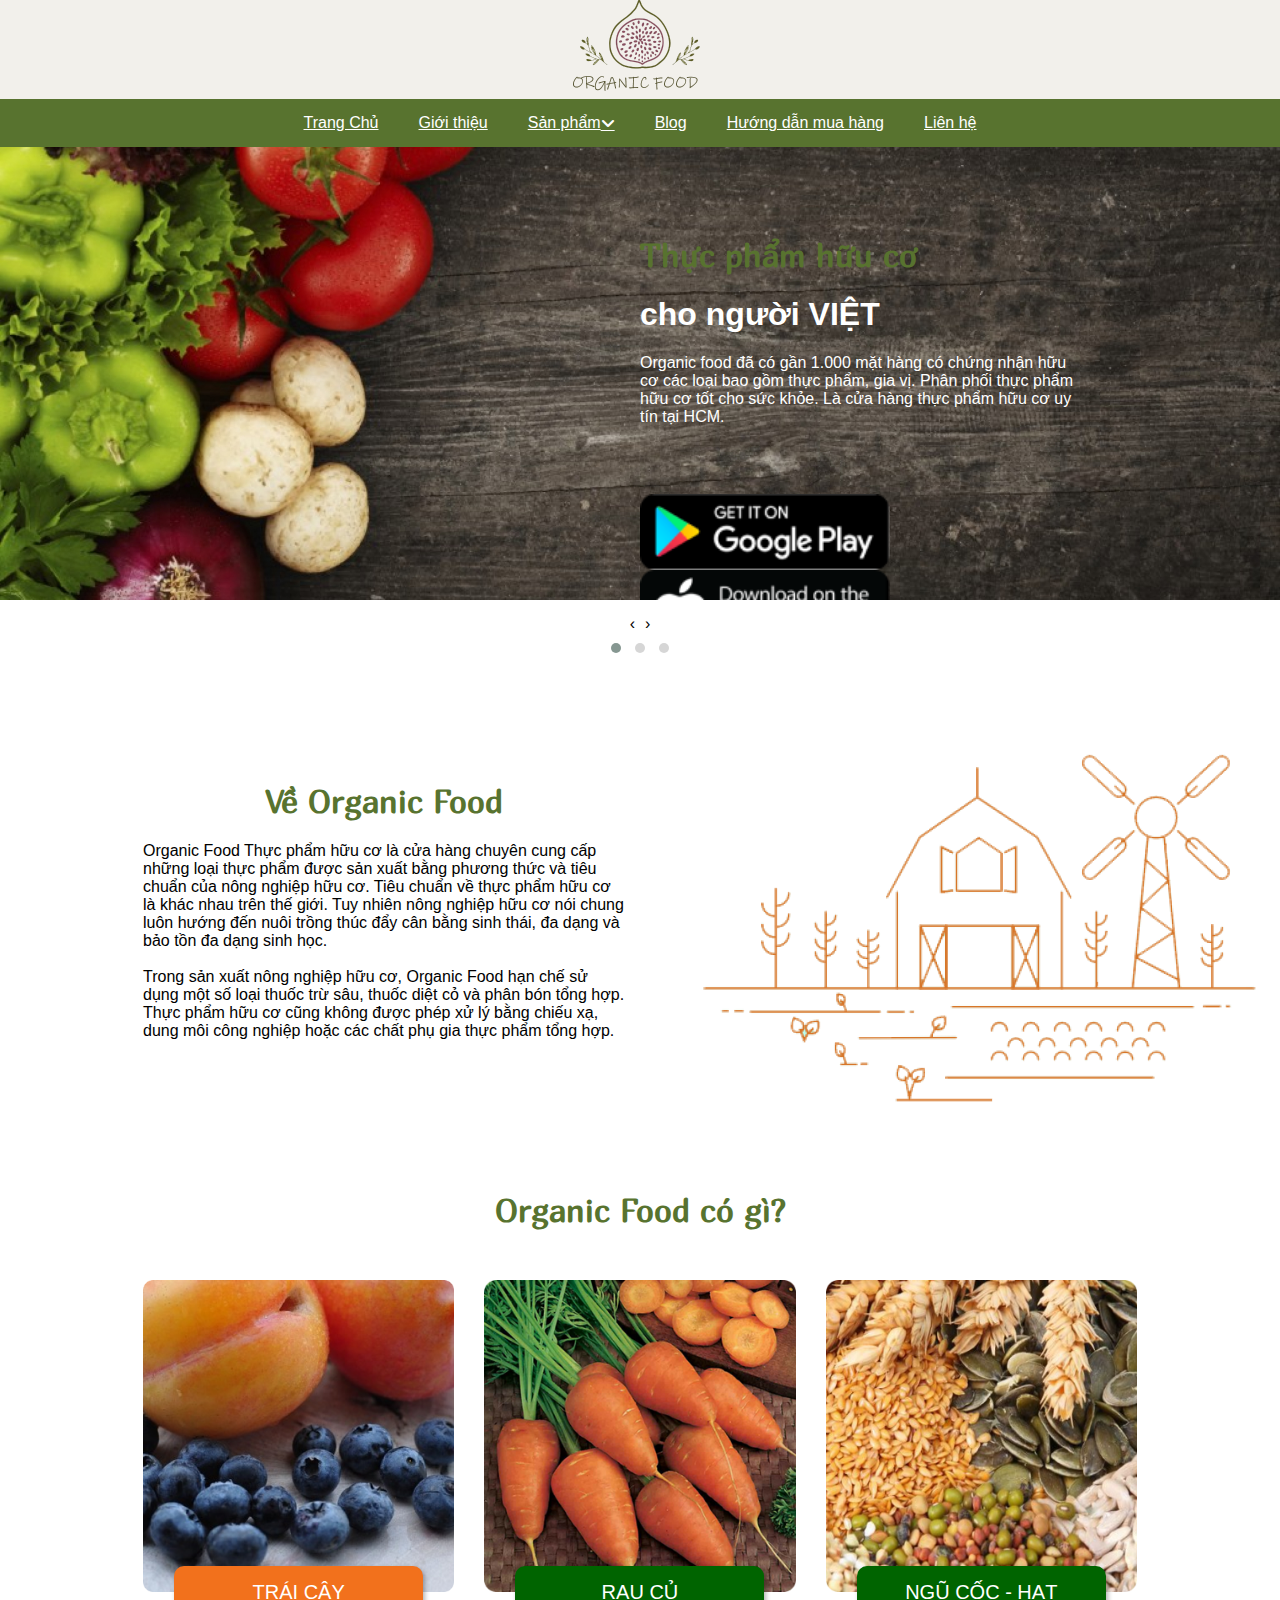
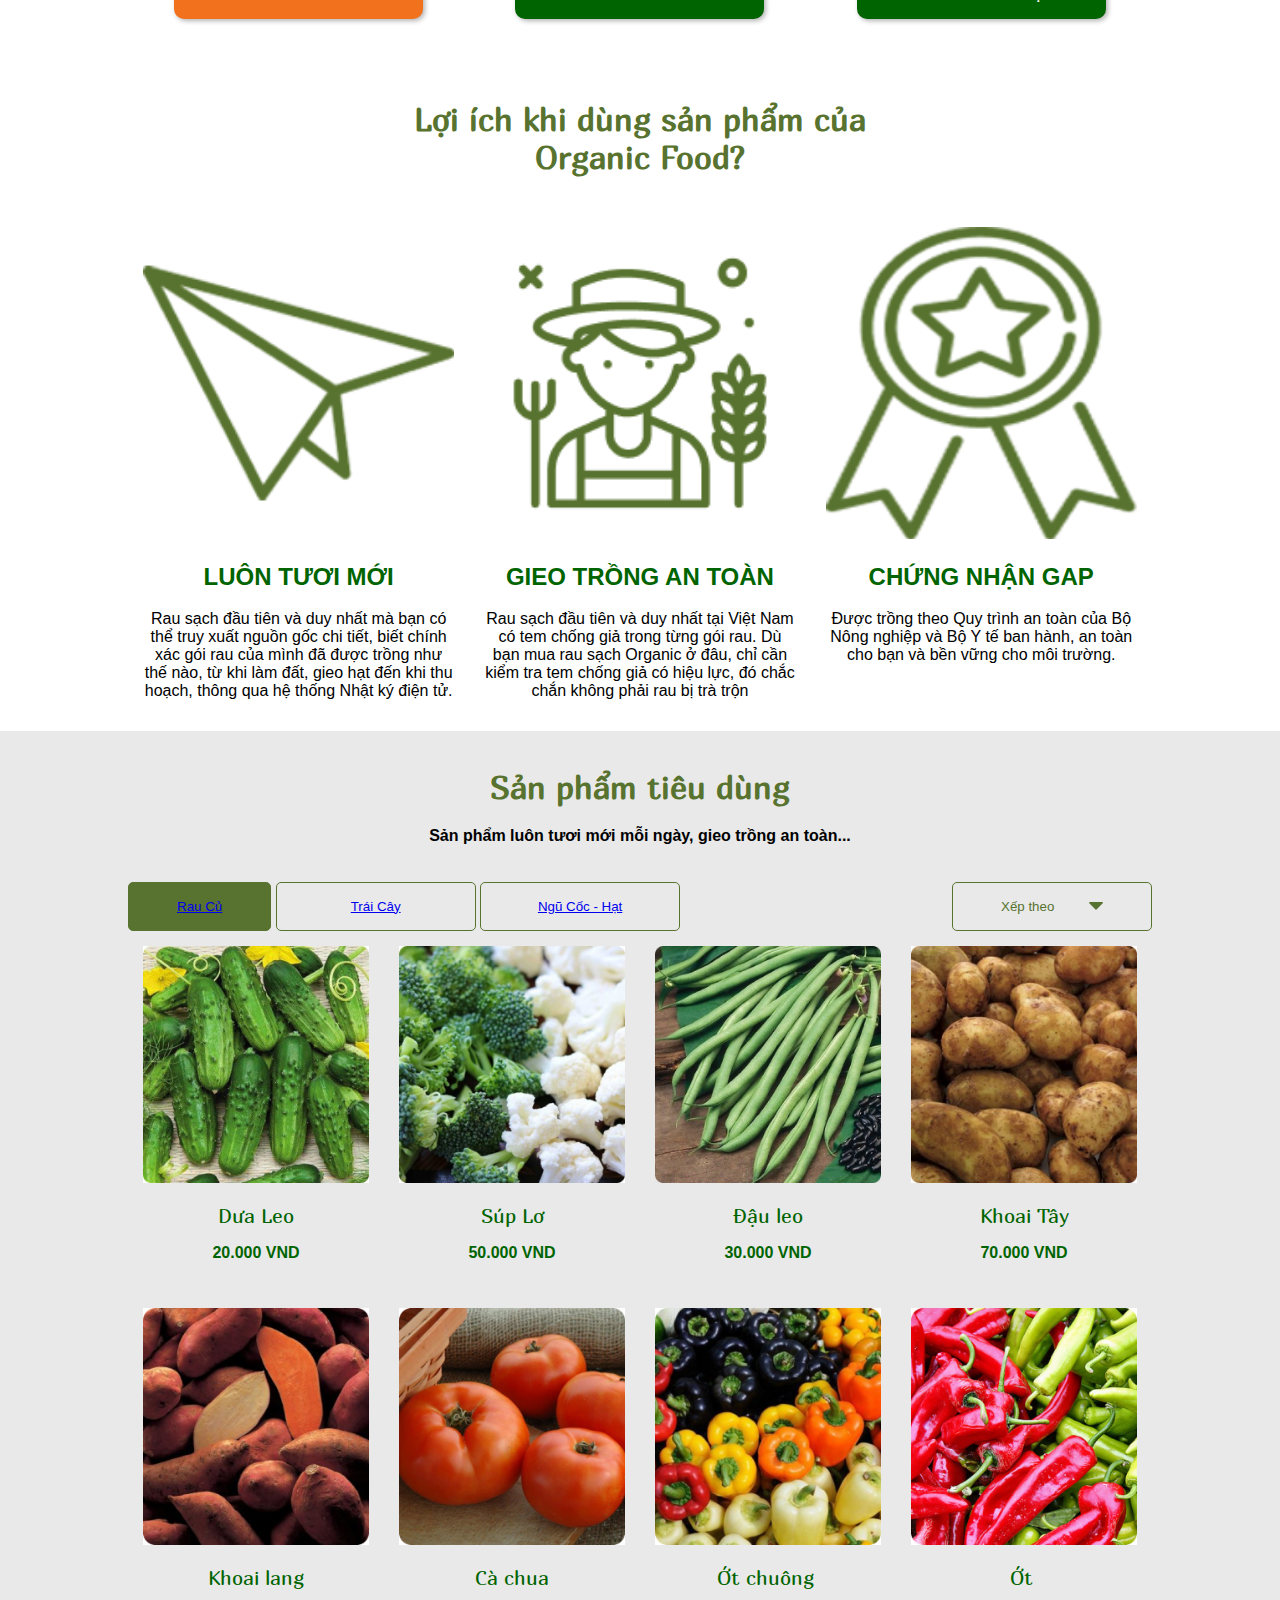
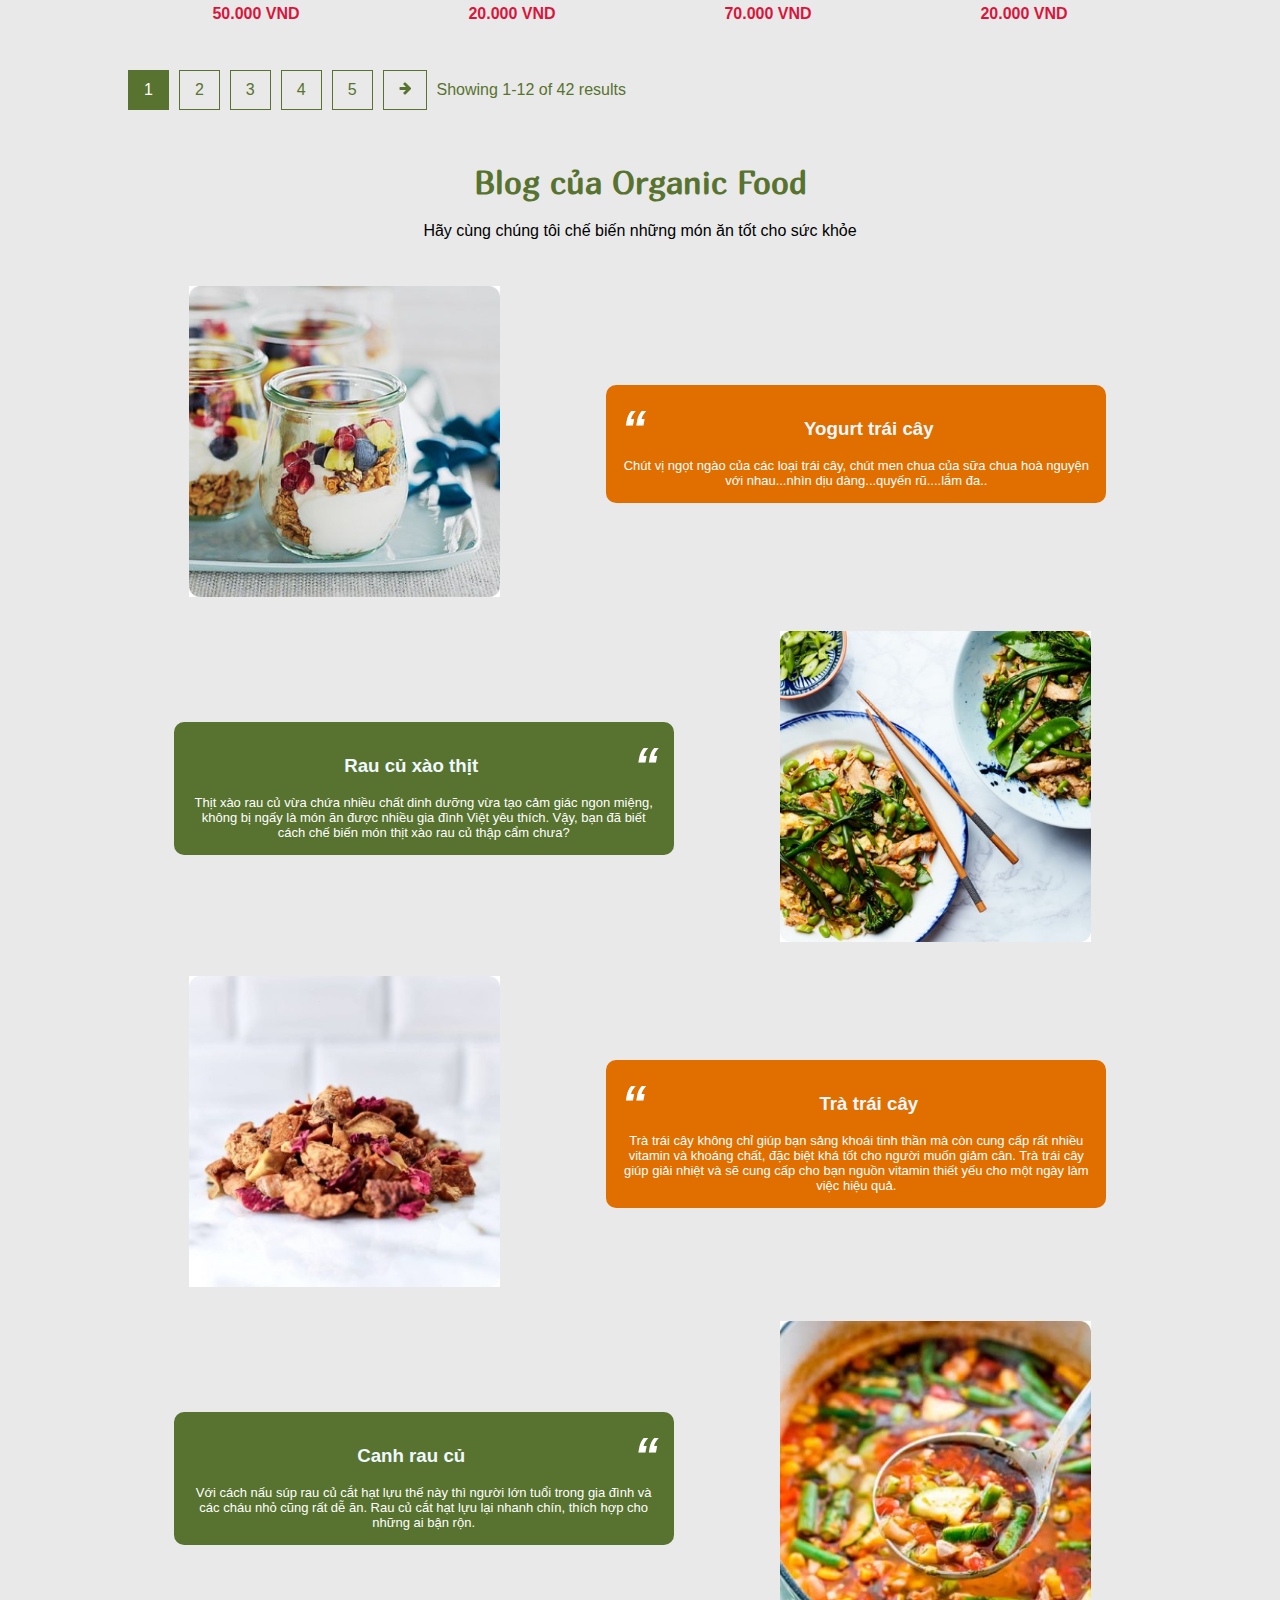
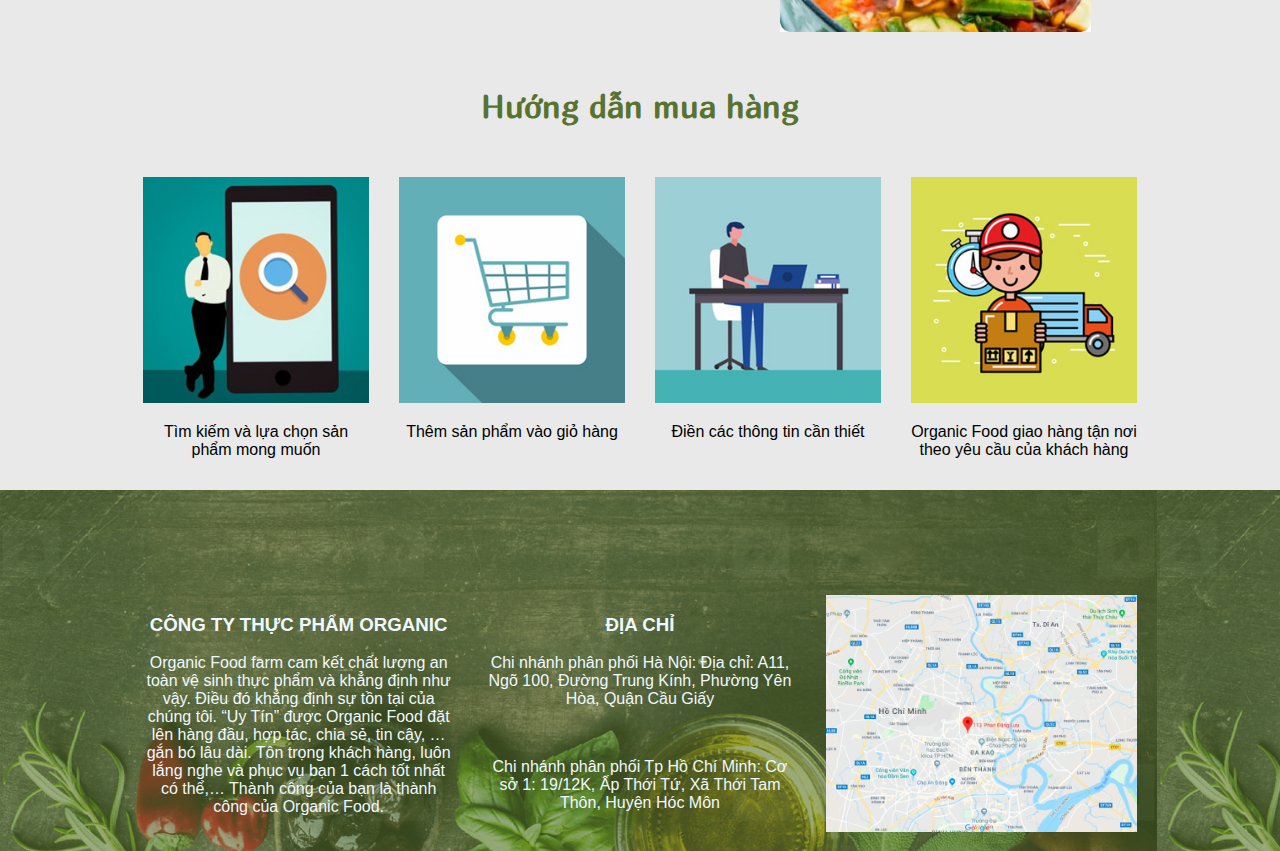
<file: index.html>
<!doctype html>
<html>
<head>
<meta charset="utf-8">
<title>Organic</title>
<link rel="stylesheet" href="css/main.css">
<link rel="stylesheet" href="css/all.css">
<link href="css/owl.carousel.css" rel="stylesheet" type="text/css" >
<link href="css/owl.theme.default.css" rel="stylesheet" type="text/css" >
</head>
<body>
<div class="main">
  <header>
    <div class="logo text-center"><img src="img/Untitled-1.png" alt="" ></div>
    <nav>
      <button type="button" class="btn-toggle" > <i class="fa-solid fa-bars"></i></button>
    </nav>
    <div class="header">
      <nav class="menu">
        <ul>
          <li><a href="index.html">Trang Chủ</a></li>
          <li><a href="tranggioithieu.html">Giới thiệu</a></li>
          <li> <a href="#" id="dropdown-btn" class="d-flex justify-content-between align-items-center">Sản phẩm <i class="fa-solid fa-angle-down"></i></a>
            <ul id="dropdown-menu">
              <li> <a href="traicay.html"> Trái Cây</a> 
				  <a href="raucu.html">Rau củ</a> 
				  <a href="ngucoc.html">Ngũ cốc- Hạt</a> </li>
            </ul>
          </li>
          <li><a href="blog-html">Blog</a></li>
          <li><a href="huong-dan.html">Hướng dẫn mua hàng</a></li>
          <li><a href="lien-he.html">Liên hệ</a></li>
        </ul>
      </nav>
    </div>
  </header>
  <div  class="owl-carousel owl-theme" id="banner">
    <div class="banner item"> <img src="img/Rectangle 2.1.jpg" alt="" class="img-100">
      <div class="banner-caption">
        <h1 class="fontbaybay">Thực phẩm hữu cơ</h1>
        <h1>cho người VIỆT</h1>
        <p>Organic food đã có gần 1.000 mặt hàng có chứng nhận hữu cơ các loại bao gồm thực phẩm, gia vị. Phân phối thực phẩm hữu cơ tốt cho sức khỏe. Là cửa hàng thực phẩm hữu cơ uy tín tại HCM. </p>
        <br>
        <br>
        <p> <a href="#"><img style="width: 250px" src="img/Rectangle 22.png" alt=""  ></a> <a href="#"><img style="width: 250px" src="img/Rectangle 23.png" alt=""></a> </p>
      </div>
    </div>
    <div class="item"><img src="img/bg-banner2.jpg" alt="" class="img-100"/></div>
	  
    <div class="item"><img src="img/bg-banner3.jpg" alt="" class="img-100"/></div>
  </div>
  <div class="container">
    <div class="row">
      <div class="d-flex justify-content-around align-items-center  ">
        <div class="col-12 col-md-12 col-lg-6">
          <h1 align="center" class="fontbaybay" >Về Organic Food</h1>
          <p>Organic Food Thực phẩm hữu cơ là cửa hàng chuyên cung cấp những loại thực phẩm được sản xuất bằng phương thức và tiêu chuẩn của nông nghiệp hữu cơ. Tiêu chuẩn về thực phẩm hữu cơ là khác nhau trên thế giới. Tuy nhiên nông nghiệp hữu cơ nói chung luôn hướng đến nuôi trồng thúc đẩy cân bằng sinh thái, đa dạng và bảo tồn đa dạng sinh học.<br>
            <br>
            Trong sản xuất nông nghiệp hữu cơ, Organic Food hạn chế sử dụng một số loại thuốc trừ sâu, thuốc diệt cỏ và phân bón tổng hợp. Thực phẩm hữu cơ cũng không được phép xử lý bằng chiếu xạ, dung môi công nghiệp hoặc các chất phụ gia thực phẩm tổng hợp.</p>
        </div>
        <div class="col-12 col-md-12 col-lg-6"><img src="img/Capture.png" ></div>
      </div>
    </div>
    <div class="row justify-content-center text-center" >
      <div class="col-12 col-md-6 col-lg6">
        <h1 align="center" class="fontbaybay" >Organic Food có gì?</h1>
      </div>
    </div>
    <div class="row">
      <div class=" hold-on col-12 col-md-4 col-lg-4"><img src="img/health-blueberry-grape-fruits-healthy-peach-1899886-2.png" alt="" class="img-100">
        <p class="trai-cay">TRÁI CÂY</p>
      </div>
      <div class=" hold-on col-12 col-md-4 col-lg-4"><img src="img/Carrot_Short_and_Sweet.png" alt="" class="img-100">
        <p class="Rau-Cu-Ngu_Coc">RAU CỦ</p>
      </div>
      <div class=" hold-on col-12 col-md-4 col-lg-4"><img src="img/passion-fruit.jpg.png" alt="" class="img-100">
        <p class="Rau-Cu-Ngu_Coc">NGŨ CỐC - HẠT</p>
      </div>
    </div>
    <div class="row justify-content-center text-center" >
      <div class="col-12 col-md-6 col-lg6">
        <h1 align="center" class="fontbaybay" >Lợi ích khi dùng sản phẩm của Organic Food?</h1>
      </div>
    </div>
    <div class="row">
      <div class="col-12 col-md-4 col-lg-4"> <img src="img/paper-plane.png" alt="" class="img-100">
        <h2 align="center" class="textxanh" >LUÔN TƯƠI MỚI</h2>
        <p align="center">Rau sạch đầu tiên và duy nhất mà bạn có thể truy xuất nguồn gốc chi tiết, biết chính xác gói rau của mình đã được trồng như thế nào, từ khi làm đất, gieo hạt đến khi thu hoạch, thông qua hệ thống Nhật ký điện tử.</p>
      </div>
      <div class="col-12 col-md-4 col-lg-4"> <img src="img/farmer.png" alt="" class="img-100">
        <h2 align="center" class="textxanh" >GIEO TRỒNG AN TOÀN</h2>
        <p align="center">Rau sạch đầu tiên và duy nhất tại Việt Nam có tem chống giả trong từng gói rau. Dù bạn mua rau sạch Organic ở đâu, chỉ cần kiểm tra tem chống giả có hiệu lực, đó chắc chắn không phải rau bị trà trộn</p>
      </div>
      <div class="col-12 col-md-4 col-lg-4"><img src="img/Group 2.png" alt="" class="img-100">
        <h2 align="center"  class="textxanh" >CHỨNG NHẬN GAP</h2>
        <p align="center">Được trồng theo Quy trình an toàn của Bộ Nông nghiệp và Bộ Y tế ban hành, an toàn cho bạn và bền vững cho môi trường.</p>
      </div>
    </div>
  </div>
  <div class="nenxam">
    <div class="container">
      <div class="d-flex justify-content-around align-items-center  ">
        <div class="col-12 col-md-6 col-lg6">
          <h1 align="center" class="fontbaybay" >Sản phẩm tiêu dùng</h1>
          <h4  align="center">Sản phẩm luôn tươi mới mỗi ngày, gieo trồng an toàn...</h4>
        </div>
      </div>
      <div class="product">
        <div>
          <button class="btn"><a href="raucu.html">Rau Củ</a></button>
			<button class="btn-two"><a href="traicay.html">Trái Cây</a></button>
          <button class="btn-two"><a href="ngucoc.html">Ngũ Cốc - Hạt</a></button>
        </div>
        <div>
          <button class="btn-two btn-end "> <span> Xếp theo</span> <img src="img/.png" alt=""> </button>
        </div>
      </div>
      <div class="row">
		  <div class="row justify-content-around align-items-center" >
			  <div class="col-12 col-md-3 card-blog-img">
     <img src="img/dua.jpg" alt="" class="img-100">
          <h2 align="center" class="chu-sp">Dưa Leo</h2>
          <p align="center" class="textxanh"><strong>20.000 VND</strong></p>
        <div class="content-blog">
				<p class="icon-blog">				
					<a href="#"><i class="fa-solid fa-heart fa-2x "></i></a><br>
					<a href="#"><i class="fa-solid fa-cart-shopping fa-2x"></i></a>
				</p>
			</div>
        </div>
			  <div class="col-12 col-md-3 card-blog-img"><img src="img/suplo.jpg" alt="" class="img-100">
          <h2 align="center" class="chu-sp">Súp Lơ</h2>
          <p align="center" class="textxanh"><strong>50.000 VND</strong></p>
        <div class="content-blog">
				<p class="icon-blog">				
					<a href="#"><i class="fa-solid fa-heart fa-2x "></i></a><br>
					<a href="#"><i class="fa-solid fa-cart-shopping fa-2x"></i></a>
				</p>
			</div>
        </div>
        <div class="col-12 col-md-3 card-blog-img"><img src="img/dau leo.png" alt="" class="img-100">
          <h2 align="center" class="chu-sp">Đậu leo</h2>
          <p align="center" class="textxanh"><strong>30.000 VND</strong></p>
        <div class="content-blog">
				<p class="icon-blog">				
					<a href="#"><i class="fa-solid fa-heart fa-2x "></i></a><br>
					<a href="#"><i class="fa-solid fa-cart-shopping fa-2x"></i></a>
				</p>
			</div>
        </div>
         <div class="col-12 col-md-3 card-blog-img"><img src="img/khoaitay.jpg" alt="" class="img-100">
          <h2 align="center" class="chu-sp">Khoai Tây</h2>
          <p align="center" class="textxanh"><strong>70.000 VND</strong></p>
        <div class="content-blog">
				<p class="icon-blog">				
					<a href="#"><i class="fa-solid fa-heart fa-2x "></i></a><br>
					<a href="#"><i class="fa-solid fa-cart-shopping fa-2x"></i></a>
				</p>
			</div>
        </div>
      </div>
     <div class="row">
		  <div class="row justify-content-around align-items-center" >
			  <div class="col-12 col-md-3 card-blog-img">
				  <img src="img/khoailang.jpg" alt="" class="img-100">
          <h2 align="center" class="chu-sp" >Khoai lang</h2>
          <p align="center" class="textdo"><strong>50.000 VND</strong></p>
       <div class="content-blog">
				<p class="icon-blog">				
					<a href="#"><i class="fa-solid fa-heart fa-2x "></i></a><br>
					<a href="#"><i class="fa-solid fa-cart-shopping fa-2x"></i></a>
				</p></div></div>
        <div class="col-12 col-md-3 card-blog-img"><img src="img/cachua.jpg" alt="" class="img-100">
          <h2 align="center" class="chu-sp" >Cà chua</h2>
          <p align="center" class="textdo"><strong>20.000 VND</strong></p>
        <div class="content-blog">
				<p class="icon-blog">				
					<a href="#"><i class="fa-solid fa-heart fa-2x "></i></a><br>
					<a href="#"><i class="fa-solid fa-cart-shopping fa-2x"></i></a>
				</p></div></div>
        <div class="col-12 col-md-3 card-blog-img"><img src="img/ớt chuông1.jpg" alt="" class="img-100">
          <h2 align="center" class="chu-sp" >Ớt chuông&nbsp;</h2>
          <p align="center" class="textdo"><strong>70.000 VND</strong></p>
         <div class="content-blog">
				<p class="icon-blog">				
					<a href="#"><i class="fa-solid fa-heart fa-2x "></i></a><br>
					<a href="#"><i class="fa-solid fa-cart-shopping fa-2x"></i></a>
				</p></div></div>
        <div class="col-12 col-md-3 card-blog-img"><img src="img/ot.jpg" alt="" class="img-100">
          <h2 align="center" class="chu-sp" >Ớt&nbsp;</h2>
          <p align="center" class="textdo"><strong>20.000 VND</strong></p>
        <div class="content-blog">
				<p class="icon-blog">				
					<a href="#"><i class="fa-solid fa-heart fa-2x "></i></a><br>
					<a href="#"><i class="fa-solid fa-cart-shopping fa-2x"></i></a>
				</p></div></div></div></div>
      <div class="product">
        <div class="numberpage">
          <p class="onepage">1</p>
          <p>2</p>
          <p>3</p>
          <p>4</p>
          <p>5</p>
          <p> <img src="img/.png" alt=""> </p>
        </div>
        <div class="showing">
          <p>Showing 1-12 of 42 results</p>
        </div>
      </div>
    </div>
  </div>
  <div class="container">
    <div class="row justify-content-center text-center" >
      <div class="col-12 col-md-6 col-lg6">
        <h1 align="center" class="fontbaybay" >Blog của Organic Food</h1>
        <p>Hãy cùng chúng tôi chế biến những món ăn tốt cho sức khỏe </p>
      </div>
    </div>
    <div class="row justify-content-around align-items-center" >
      <div class="col-12 col-md-4 card-blog-img"> <img src="img/0cd3d2b3fc7d1994bbf289e9d50b7a31.jpg" alt="" class="img-100"> </div>
      <div class="col-12 col-md-6 botron" style="background-color:rgba(224,111,0,1.00) ">
        <div style="display: flex " > <span class="dau-ngoac-kep-phai" ><strong><em>“</em></strong></span>
          <h3 class="text-trang">Yogurt trái cây</h3>
        </div>
        <p class="content-trang">Chút vị ngọt ngào của các loại trái cây, chút men chua của sữa chua hoà nguyện với nhau...nhìn dịu dàng...quyến rũ....lắm đa..</p>
      </div>
    </div>
    <div class="row justify-content-around align-items-center flex-row-reverse " >
      <div class="col-4 box-blog-img"> <img src="img/Easy-Fried-Rice-with-Chicken-and-Broccolini-03292017.jpg" alt="" class="img-100"> </div>
      <div class="col-6 botron" style="background-color:#58732F">
        <div style="display: flex">
          <h3 class="text-trang">Rau củ xào thịt</h3>
          <span class="dau-ngoac-kep-trai" ><strong><em>“</em></strong></span> </div>
        <p class="content-trang">Thịt xào rau củ vừa chứa nhiều chất dinh dưỡng vừa tạo cảm giác ngon miệng, không bị ngấy là món ăn được nhiều gia đình Việt yêu thích. Vậy, bạn đã biết cách chế biến món thịt xào rau củ thập cẩm chưa?</p>
      </div>
    </div>
    <div class="row justify-content-around align-items-center" >
      <div class="col-12 col-md-4 card-blog-img"> <img src="img/ginger-pear-organic.jpg" alt="" class="img-100"> </div>
      <div class="col-12 col-md-6 botron" style="background-color:rgba(224,111,0,1.00) ">
        <div style="display: flex " > <span class="dau-ngoac-kep-phai" ><strong><em>“</em></strong></span>
          <h3 class="text-trang">Trà trái cây</h3>
        </div>
        <p class="content-trang">Trà trái cây không chỉ giúp bạn sảng khoái tinh thần mà còn cung cấp rất nhiều vitamin và khoáng chất, đặc biệt khá tốt cho người muốn giảm cân. Trà trái cây giúp giải nhiệt và sẽ cung cấp cho bạn nguồn vitamin thiết yếu cho một ngày làm việc hiệu quả.</p>
      </div>
    </div>
    <div class="row justify-content-around align-items-center flex-row-reverse " >
      <div class="col-4 box-blog-img"> <img src="img/summer-chicken-and-vegetable-soup-1-400x400.jpg" alt="" class="img-100"> </div>
      <div class="col-6 botron" style="background-color:#58732F">
        <div style="display: flex">
          <h3 class="text-trang">Canh rau củ</h3>
          <span class="dau-ngoac-kep-trai" ><strong><em>“</em></strong></span> </div>
        <p class="content-trang">Với cách nấu súp rau củ cắt hạt lựu thế này thì người lớn tuổi trong gia đình và các cháu nhỏ cũng rất dễ ăn. Rau củ cắt hạt lựu lại nhanh chín, thích hợp cho những ai bận rộn.</p>
      </div>
    </div>
    <div class="row justify-content-center text-center" >
      <div class="col-12 col-md-6 col-lg6">
        <h1 align="center" class="fontbaybay" >Hướng dẫn mua hàng</h1>
      </div>
    </div>
    <div class="row">
      <div class="col-12 col-md-3 col-lg-3"> <img src="img/search.png" alt="" class="img-100">
        <p align="center">Tìm kiếm và lựa chọn sản phẩm mong muốn</p>
      </div>
      <div class="col-12 col-md-3 col-lg-3"> <img src="img/cart.png" alt="" class="img-100">
        <p align="center">Thêm sản phẩm vào giỏ hàng</p>
      </div>
      <div class="col-12 col-md-3 col-lg-3"> <img src="img/computer.png" alt="" class="img-100">
        <p align="center">Điền các thông tin cần thiết</p>
      </div>
      <div class="col-12 col-md-3 col-lg-3"> <img src="img/delivery.png" alt="" class="img-100">
        <p align="center">Organic Food giao hàng tận nơi theo yêu cầu của khách hàng</p>
      </div>
    </div>
  </div>
  <script src="js/jquery.min.js"></script> 
  <script src="js/owl.carousel.min.js"></script> 
  <script src="js/custom.js"></script> 
</div>
</body>
<footer>
	 <div class="container">
    <div class="row">
		 <div class="col-12 col-md-4 col-lg-4 mt2">
			 <h3 class="text-footer">CÔNG TY THỰC PHẨM ORGANIC</h3>
			 <p class="text-footer">Organic Food farm cam kết chất lượng an toàn vệ sinh thực phẩm và khẳng định như vậy. Điều đó khẳng định sự tồn tại của chúng tôi. “Uy Tín” được Organic Food đặt lên hàng đầu, hợp tác, chia sẻ, tin cậy, … gắn bó lâu dài. Tôn trọng khách hàng, luôn lắng nghe và phục vụ bạn 1 cách tốt nhất có thể,… Thành công của bạn là thành công của Organic Food.
			 </p></div>
		<div class="col-12 col-md-4 col-lg-4 mt2">
			 <h3 class="text-footer">ĐỊA CHỈ</h3>
			 <p class="text-footer">Chi nhánh phân phối Hà Nội:
Địa chỉ: A11, Ngõ 100, Đường Trung Kính, Phường Yên Hòa, Quận Cầu Giấy
<br></p><br>

<p class="text-footer">Chi nhánh phân phối Tp Hồ Chí Minh:
Cơ sở 1: 19/12K, Ấp Thới Tứ, Xã Thới Tam Thôn, Huyện Hóc Môn</p>
			 </div>
		<div class="col-12 col-md-4 col-lg-4 mt2">
			<img src="img/image.png" alt="" class="img-100"></div>
		</div></div>
		 </footer>
</html>
</file>
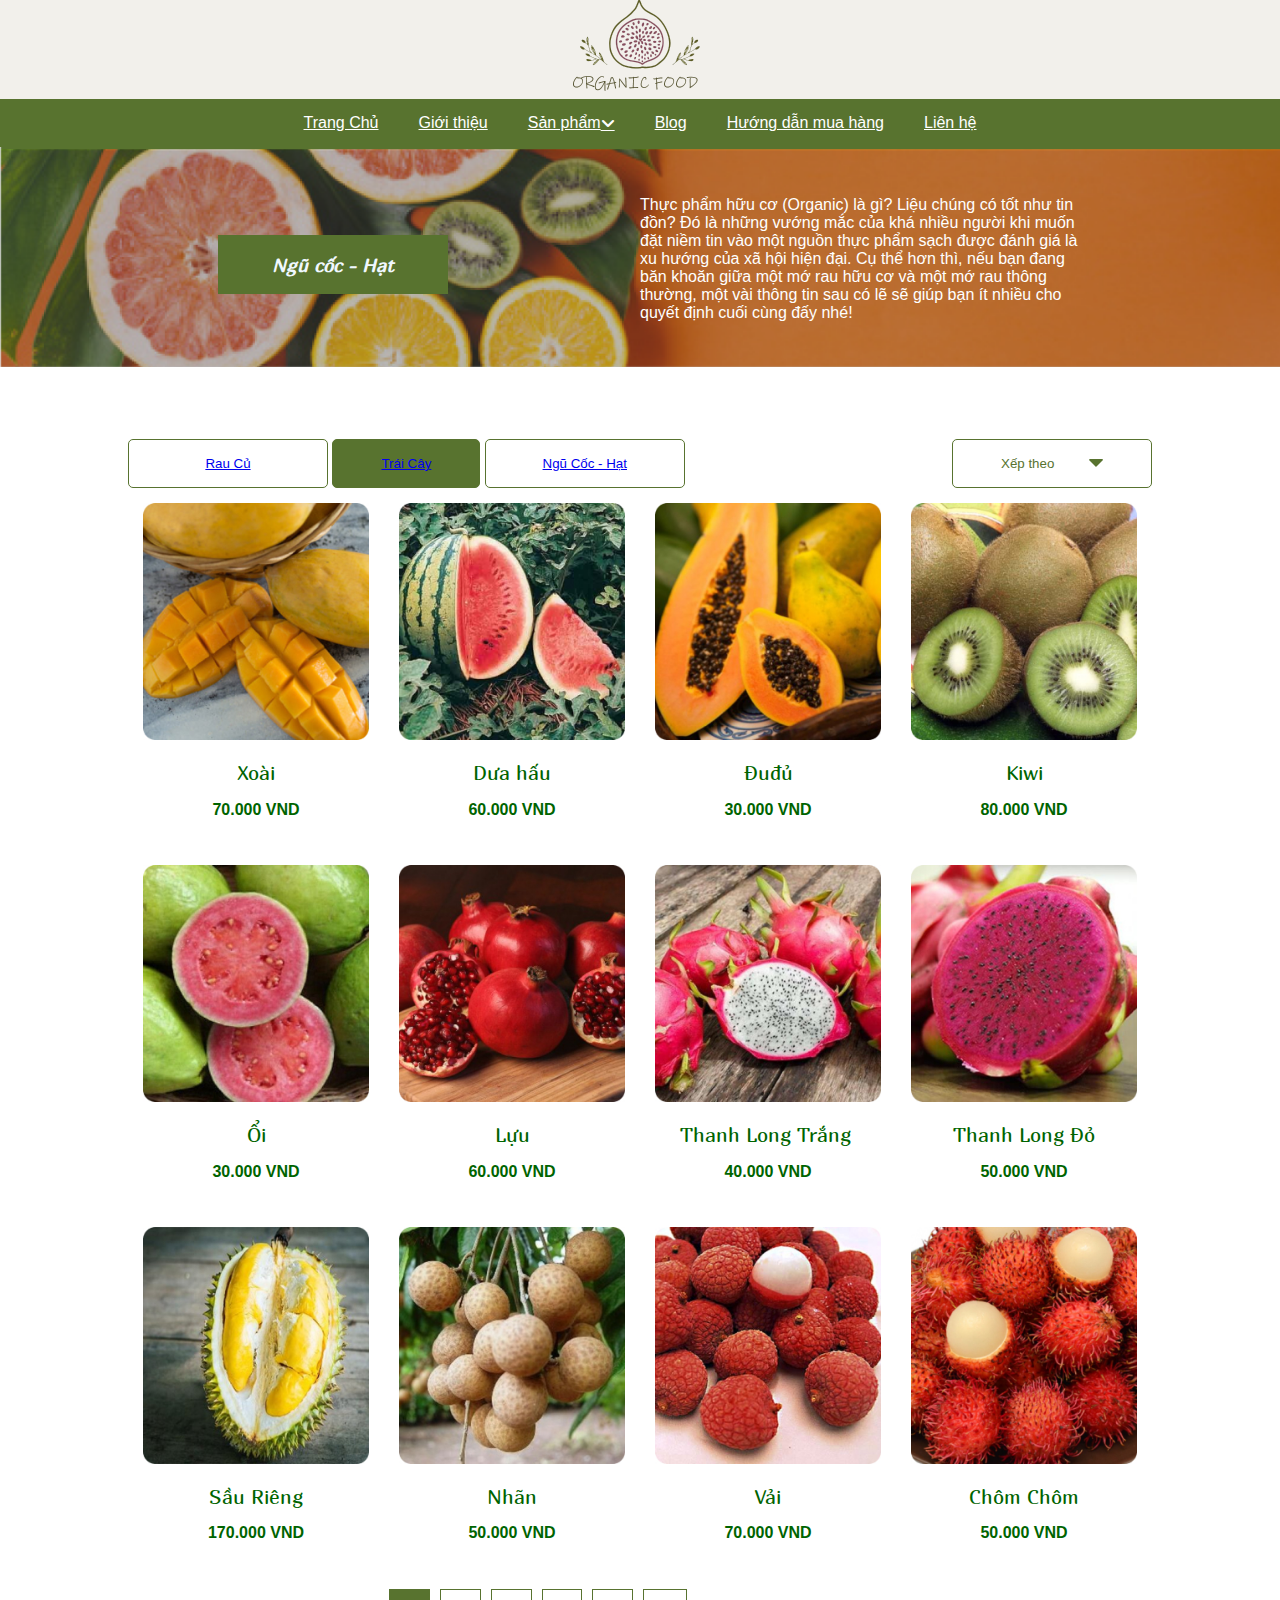
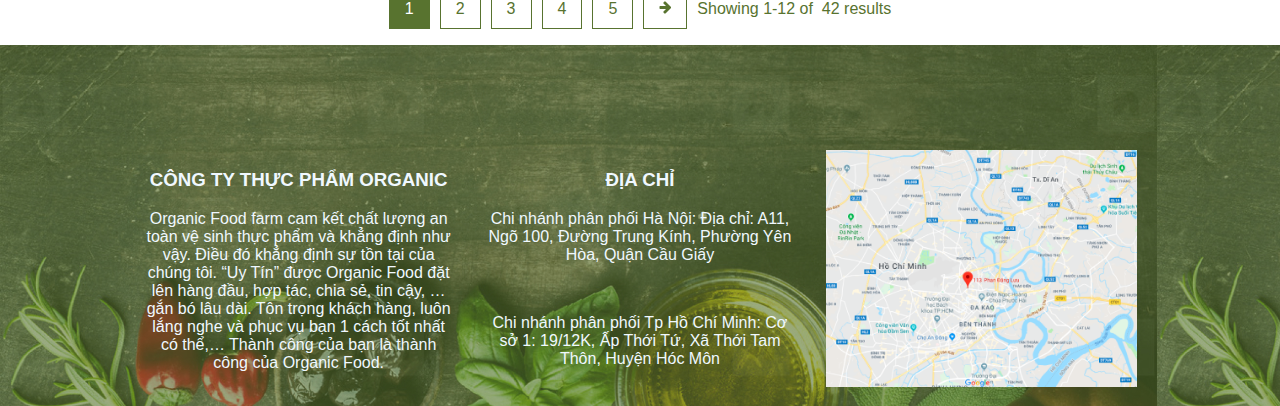
<file: ngucoc.html>
<!doctype html>
<html>
<head>
<meta charset="utf-8">
<title>Organic</title>
<link rel="stylesheet" href="css/main.css">
<link rel="stylesheet" href="css/all.css">
<link href="css/owl.carousel.css" rel="stylesheet" type="text/css" >
<link href="css/owl.theme.default.css" rel="stylesheet" type="text/css" >
</head>
<body>


<div class="main">
<header>
  <div class="logo text-center"><img src="img/Untitled-1.png" alt="" ></div>
  <nav>
    <button type="button" class="btn-toggle" > <i class="fa-solid fa-bars"></i></button>
  </nav>
  <div class="header">
    <nav class="menu">
      <ul>
        <li><a href="index.html">Trang Chủ</a></li>
        <li><a href="tranggioithieu.html">Giới thiệu</a></li>
        <li> <a href="#" id="dropdown-btn" class="d-flex justify-content-between align-items-center">Sản phẩm <i class="fa-solid fa-angle-down"></i></a>
          <ul id="dropdown-menu">
            <li> <a href="traicay.html"> Trái Cây</a> <a href="raucu.html">Rau củ</a> <a href="ngucoc.html">Ngũ cốc- Hạt</a> </li>
          </ul>
        </li>
        <li><a href="blog-html">Blog</a></li>
        <li><a href="huong-dan.html">Hướng dẫn mua hàng</a></li>
        <li><a href="lien-he.html">Liên hệ</a></li>
      </ul>
    </nav>
  </div>
</header>
<div class="banner item"> <img src="img/banner 3.png" alt="" class="img-100 ">
  <div class="banner-khung">
    <h3 class="fontbaybay1"><em>Ngũ cốc - Hạt</em></h3>
  </div>
  <div class="banner-caption">
    <p>Thực phẩm hữu cơ (Organic) là gì? Liệu chúng có tốt như tin đồn? Đó là những vướng mắc của khá nhiều người khi muốn đặt niềm tin vào một nguồn thực phẩm sạch được đánh giá là xu hướng của xã hội hiện đại. Cụ thể hơn thì, nếu bạn đang băn khoăn giữa một mớ rau hữu cơ và một mớ rau thông thường, một vài thông tin sau có lẽ sẽ giúp bạn ít nhiều cho quyết định cuối cùng đấy nhé!</p>
  </div>
</div>
	<br><br><br><br>
	<div class="container">
	<div class="product">
        <div><button class="btn-two"><a href="raucu.html">Rau Củ</a></button>
          
			<button class="btn"><a href="traicay.html">Trái Cây</a></button>
			<button class="btn-two"><a href="ngucoc.html">Ngũ Cốc - Hạt</a></button>
        </div>
        <div>
          <button class="btn-two btn-end "> <span> Xếp theo</span> <img src="img/.png" alt=""> </button>
        </div>
      </div>
      <div class="row">
		  <div class="row justify-content-around align-items-center" >
			  <div class="col-12 col-md-3 card-blog-img">
     <img src="img/xoai.jpg" alt="" class="img-100">
          <h2 align="center" class="chu-sp">Xoài</h2>
          <p align="center" class="textxanh"><strong>70.000 VND</strong></p>
        <div class="content-blog">
				<p class="icon-blog">				
					<a href="#"><i class="fa-solid fa-heart fa-2x "></i></a><br>
					<a href="#"><i class="fa-solid fa-cart-shopping fa-2x"></i></a>
				</p></div></div>
			  <div class="col-12 col-md-3 card-blog-img"><img src="img/51LLV34EhtL.jpg" alt="" class="img-100">
          <h2 align="center" class="chu-sp">Dưa hấu</h2>
          <p align="center" class="textxanh"><strong>60.000 VND</strong></p>
        <div class="content-blog">
				<p class="icon-blog">				
					<a href="#"><i class="fa-solid fa-heart fa-2x "></i></a><br>
					<a href="#"><i class="fa-solid fa-cart-shopping fa-2x"></i></a>
				</p></div></div>
        <div class="col-12 col-md-3 card-blog-img"><img src="img/dudu.jpg"  alt="" class="img-100">
          <h2 align="center" class="chu-sp">Đuđủ</h2>
          <p align="center" class="textxanh"><strong>30.000 VND</strong></p>
        <div class="content-blog">
				<p class="icon-blog">				
					<a href="#"><i class="fa-solid fa-heart fa-2x "></i></a><br>
					<a href="#"><i class="fa-solid fa-cart-shopping fa-2x"></i></a>
			</p></div></div>
         <div class="col-12 col-md-3 card-blog-img"><img src="img/kiwi.jpg" alt="" class="img-100">
          <h2 align="center" class="chu-sp">Kiwi</h2>
          <p align="center" class="textxanh"><strong>80.000 VND</strong></p>
        <div class="content-blog">
				<p class="icon-blog">				
					<a href="#"><i class="fa-solid fa-heart fa-2x "></i></a><br>
					<a href="#"><i class="fa-solid fa-cart-shopping fa-2x"></i></a>
				</p></div></div>
     <div class="row">
		  <div class="row justify-content-around align-items-center" >
			  <div class="col-12 col-md-3 card-blog-img">
				  <img src="img/oi.jpg" alt="" class="img-100">
          <h2 align="center" class="chu-sp" >Ổi</h2>
          <p align="center" class="textxanh"><strong>30.000 VND</strong></p>
       <div class="content-blog">
				<p class="icon-blog">				
					<a href="#"><i class="fa-solid fa-heart fa-2x "></i></a><br>
					<a href="#"><i class="fa-solid fa-cart-shopping fa-2x"></i></a>
				</p></div></div>
        <div class="col-12 col-md-3 card-blog-img"><img src="img/luu1.jpg" alt="" class="img-100">
          <h2 align="center" class="chu-sp" >Lựu</h2>
          <p align="center" class="textxanh"><strong>60.000 VND</strong></p>
        <div class="content-blog">
				<p class="icon-blog">				
					<a href="#"><i class="fa-solid fa-heart fa-2x "></i></a><br>
					<a href="#"><i class="fa-solid fa-cart-shopping fa-2x"></i></a>
				</p></div></div>
        <div class="col-12 col-md-3 card-blog-img"><img src="img/thanhlong.jpg" alt="" class="img-100">
          <h2 align="center" class="chu-sp" >Thanh Long Trắng&nbsp;</h2>
          <p align="center" class="textxanh"><strong>40.000 VND</strong></p>
         <div class="content-blog">
				<p class="icon-blog">				
					<a href="#"><i class="fa-solid fa-heart fa-2x "></i></a><br>
					<a href="#"><i class="fa-solid fa-cart-shopping fa-2x"></i></a>
				</p></div></div>
        <div class="col-12 col-md-3 card-blog-img"><img src="img/thanhlongdo.jpg" alt="" class="img-100">
          <h2 align="center" class="chu-sp" >Thanh Long Đỏ</h2>
          <p align="center" class="textxanh"><strong>50.000 VND</strong></p>
        <div class="content-blog">
				<p class="icon-blog">				
					<a href="#"><i class="fa-solid fa-heart fa-2x "></i></a><br>
					<a href="#"><i class="fa-solid fa-cart-shopping fa-2x"></i></a>
				</p></div></div></div></div>
		  <div class="row">
		  <div class="row justify-content-around align-items-center" >
			  <div class="col-12 col-md-3 card-blog-img">
				  <img src="img/sảuieng.jpg" alt="" class="img-100">
          <h2 align="center" class="chu-sp" >Sầu Riêng</h2>
          <p align="center" class="textxanh"><strong>170.000 VND</strong></p>
       <div class="content-blog">
				<p class="icon-blog">				
					<a href="#"><i class="fa-solid fa-heart fa-2x "></i></a><br>
					<a href="#"><i class="fa-solid fa-cart-shopping fa-2x"></i></a>
				</p></div></div>
        <div class="col-12 col-md-3 card-blog-img"><img src="img/quả nhãn tiêu da bò.jpg" alt="" class="img-100">
          <h2 align="center" class="chu-sp" >Nhãn</h2>
          <p align="center" class="textxanh"><strong>50.000 VND</strong></p>
        <div class="content-blog">
				<p class="icon-blog">				
					<a href="#"><i class="fa-solid fa-heart fa-2x "></i></a><br>
					<a href="#"><i class="fa-solid fa-cart-shopping fa-2x"></i></a>
				</p></div></div>
        <div class="col-12 col-md-3 card-blog-img"><img src="img/vai.jpg" alt="" class="img-100">
          <h2 align="center" class="chu-sp" >Vải</h2>
          <p align="center" class="textxanh"><strong>70.000 VND</strong></p>
         <div class="content-blog">
				<p class="icon-blog">				
					<a href="#"><i class="fa-solid fa-heart fa-2x "></i></a><br>
					<a href="#"><i class="fa-solid fa-cart-shopping fa-2x"></i></a>
				</p></div></div>
        <div class="col-12 col-md-3 card-blog-img"><img src="img/chom-chom-thai_400x400.jpg" alt="" class="img-100">
          <h2 align="center" class="chu-sp" >Chôm Chôm</h2>
          <p align="center" class="textxanh"><strong>50.000 VND</strong></p>
        <div class="content-blog">
				<p class="icon-blog">				
					<a href="#"><i class="fa-solid fa-heart fa-2x "></i></a><br>
					<a href="#"><i class="fa-solid fa-cart-shopping fa-2x"></i></a>
				</p></div></div></div></div>
      <div class="product">
        <div class="numberpage">
          <p class="onepage">1</p>
          <p>2</p>
          <p>3</p>
          <p>4</p>
          <p>5</p>
          <p> <img src="img/.png" alt=""> </p>
        </div>
        <div class="showing">
          <p>Showing 1-12 of&nbsp; 42 results</p>
        </div>
      </div>
    </div></div></div>
	 <script src="js/jquery.min.js"></script> 
  <script src="js/owl.carousel.min.js"></script> 
  <script src="js/custom.js"></script> 
</div>
	</body>
<footer>
	 <div class="container">
    <div class="row">
		 <div class="col-12 col-md-4 col-lg-4 mt2">
			 <h3 class="text-footer">CÔNG TY THỰC PHẨM ORGANIC</h3>
			 <p class="text-footer">
				 Organic Food farm cam kết chất lượng an toàn vệ sinh thực phẩm và khẳng định như vậy. Điều đó khẳng định sự tồn tại của chúng tôi. “Uy Tín” được Organic Food đặt lên hàng đầu, hợp tác, chia sẻ, tin cậy, … gắn bó lâu dài. Tôn trọng khách hàng, luôn lắng nghe và phục vụ bạn 1 cách tốt nhất có thể,… Thành công của bạn là thành công của Organic Food.
			 </p></div>
		<div class="col-12 col-md-4 col-lg-4 mt2">
			 <h3 class="text-footer">ĐỊA CHỈ</h3>
			 <p class="text-footer">Chi nhánh phân phối Hà Nội:
Địa chỉ: A11, Ngõ 100, Đường Trung Kính, Phường Yên Hòa, Quận Cầu Giấy
<br></p><br>

<p class="text-footer">Chi nhánh phân phối Tp Hồ Chí Minh:
Cơ sở 1: 19/12K, Ấp Thới Tứ, Xã Thới Tam Thôn, Huyện Hóc Môn</p>
	  </div>
		<div class="col-12 col-md-4 col-lg-4 mt2">
			<img src="img/image.png" alt="" class="img-100"></div>
	   </div></div>
</footer>
</html>
</file>
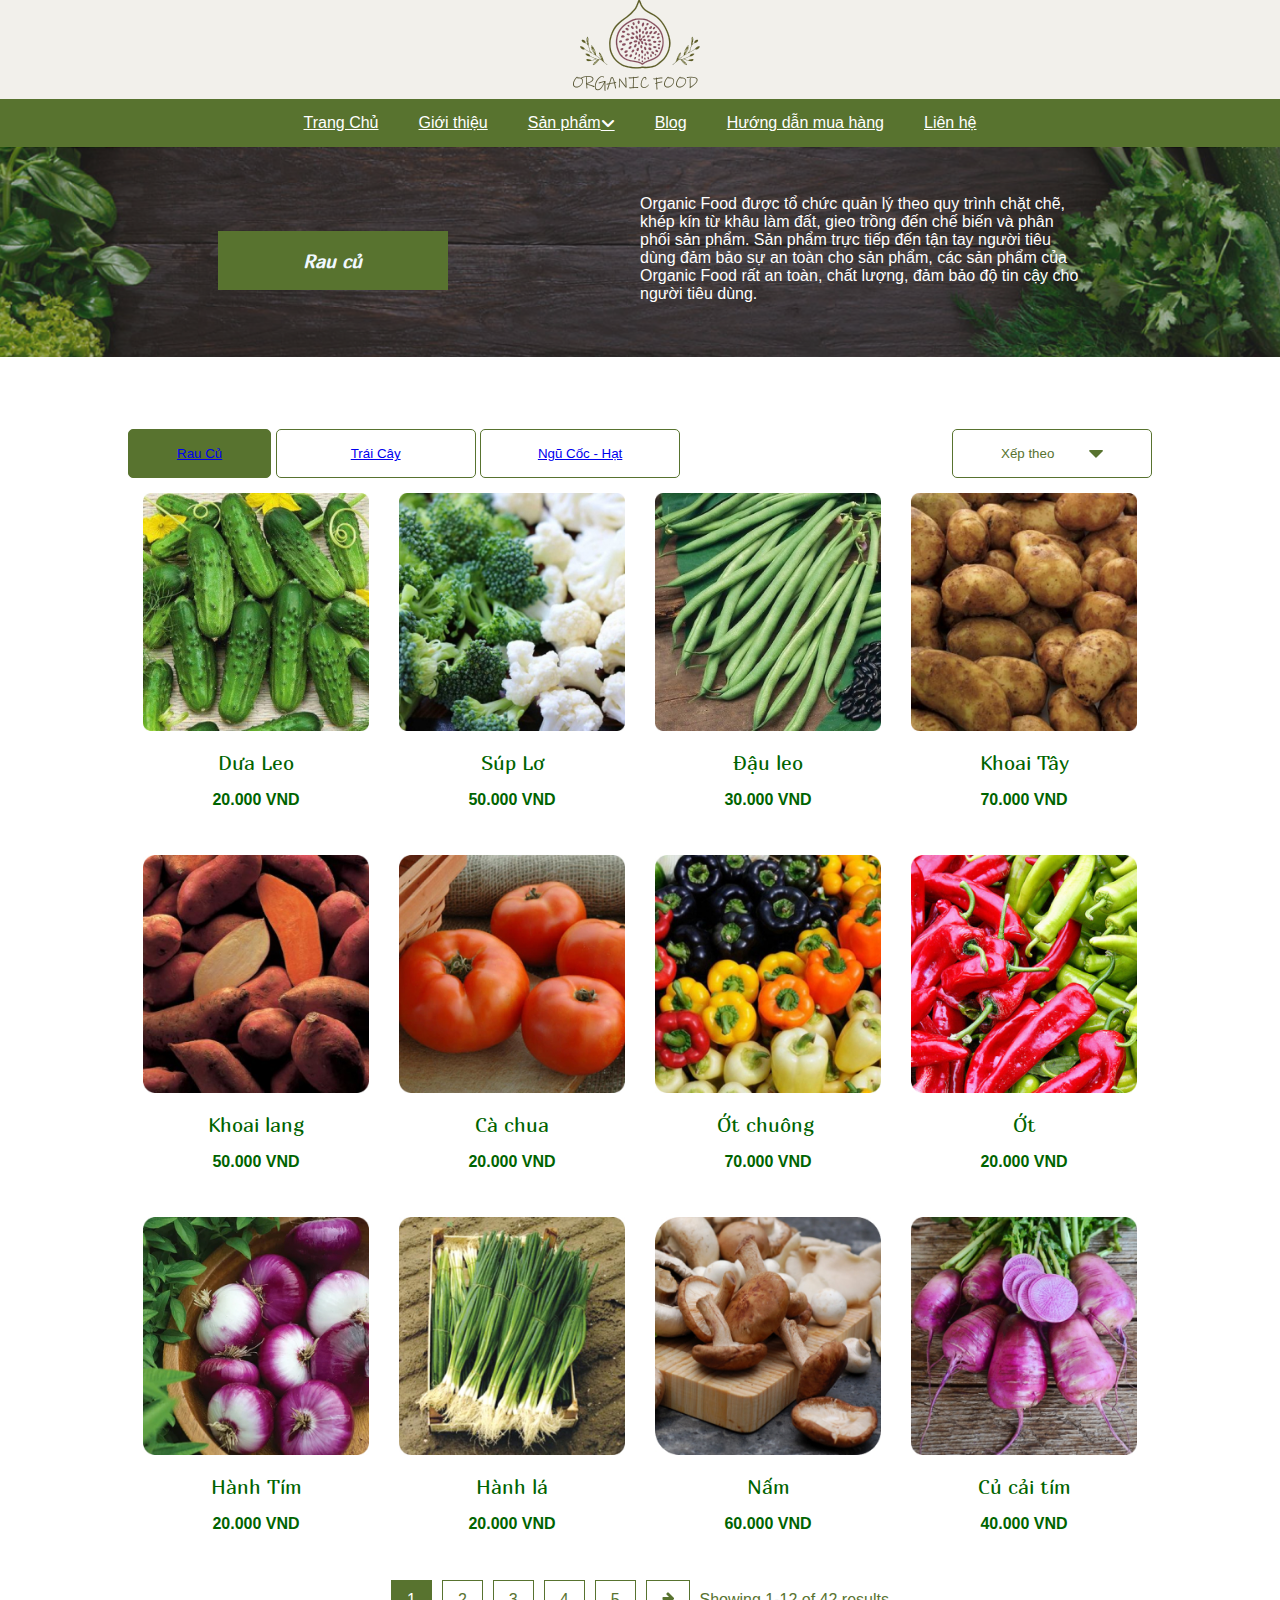
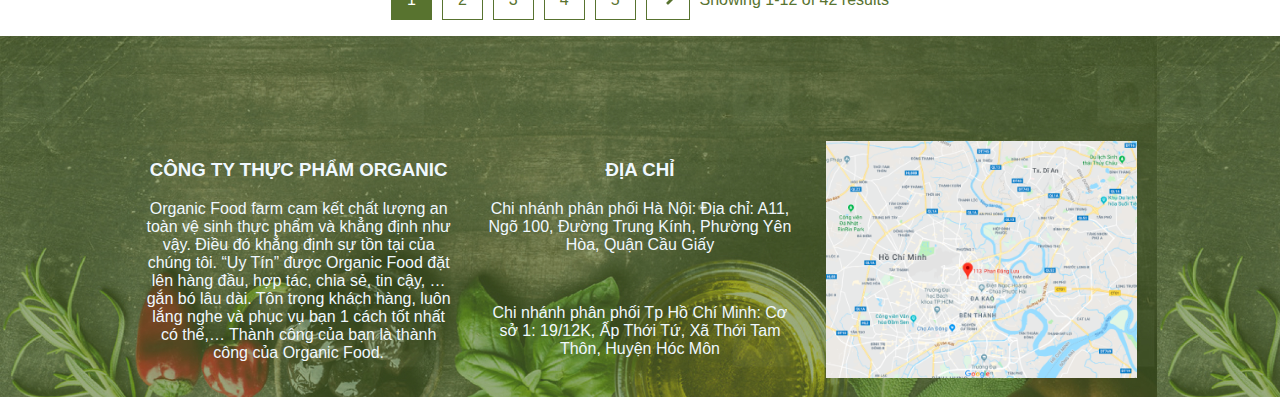
<file: raucu.html>
<!doctype html>
<html>
<head>
<meta charset="utf-8">
<title>Organic</title>
<link rel="stylesheet" href="css/main.css">
<link rel="stylesheet" href="css/all.css">
<link href="css/owl.carousel.css" rel="stylesheet" type="text/css" >
<link href="css/owl.theme.default.css" rel="stylesheet" type="text/css" >
</head>
<body>
<div class="main">
<header>
  <div class="logo text-center"><img src="img/Untitled-1.png" alt="" ></div>
  <nav>
    <button type="button" class="btn-toggle" > <i class="fa-solid fa-bars"></i></button>
  </nav>
  <div class="header">
    <nav class="menu">
      <ul>
        <li><a href="index.html">Trang Chủ</a></li>
        <li><a href="tranggioithieu.html">Giới thiệu</a></li>
        <li> <a href="#" id="dropdown-btn" class="d-flex justify-content-between align-items-center">Sản phẩm <i class="fa-solid fa-angle-down"></i></a>
          <ul id="dropdown-menu">
            <li> <a href="traicay.html"> Trái Cây</a> <a href="raucu.html">Rau củ</a> <a href="ngucoc.html">Ngũ cốc- Hạt</a> </li>
          </ul>
        </li>
        <li><a href="blog-html">Blog</a></li>
        <li><a href="huong-dan.html">Hướng dẫn mua hàng</a></li>
        <li><a href="lien-he.html">Liên hệ</a></li>
      </ul>
    </nav>
  </div>
</header>
<div class="banner item"> <img src="img/banner2.png" alt="" class="img-100 ">
  <div class="banner-khung">
    <h3 class="fontbaybay1"><em>Rau củ</em></h3>
  </div>
  <div class="banner-caption">
    <p>Organic Food được tổ chức quản lý theo quy trình chặt chẽ, khép kín từ khâu làm đất, gieo trồng đến chế biến và phân phối sản phẩm. Sản phẩm trực tiếp đến tận tay người tiêu dùng đảm bảo sự an toàn cho sản phẩm, các sản phẩm của Organic Food rất an toàn, chất lượng, đảm bảo độ tin cậy cho người tiêu dùng.</p>
  </div>
</div>
	<br><br><br><br>
	<div class="container">
	<div class="product">
        <div><button class="btn"><a href="raucu.html">Rau Củ</a></button>
			<button class="btn-two"><a href="traicay.html">Trái Cây</a></button>
          <button class="btn-two"><a href="ngucoc.html">Ngũ Cốc - Hạt</a></button>
        </div>
        <div>
          <button class="btn-two btn-end "> <span> Xếp theo</span> <img src="img/.png" alt=""> </button>
        </div>
      </div>
      <div class="row">
		  <div class="row justify-content-around align-items-center" >
			  <div class="col-12 col-md-3 card-blog-img">
     <img src="img/dua.jpg" alt="" class="img-100">
          <h2 align="center" class="chu-sp">Dưa Leo</h2>
          <p align="center" class="textxanh"><strong>20.000 VND</strong></p>
        <div class="content-blog">
				<p class="icon-blog">				
					<a href="#"><i class="fa-solid fa-heart fa-2x "></i></a><br>
					<a href="#"><i class="fa-solid fa-cart-shopping fa-2x"></i></a>
				</p></div></div>
			  <div class="col-12 col-md-3 card-blog-img"><img src="img/suplo.jpg" alt="" class="img-100">
          <h2 align="center" class="chu-sp">Súp Lơ</h2>
          <p align="center" class="textxanh"><strong>50.000 VND</strong></p>
        <div class="content-blog">
				<p class="icon-blog">				
					<a href="#"><i class="fa-solid fa-heart fa-2x "></i></a><br>
					<a href="#"><i class="fa-solid fa-cart-shopping fa-2x"></i></a>
				</p></div></div>
        <div class="col-12 col-md-3 card-blog-img"><img src="img/dau leo.png" alt="" class="img-100">
          <h2 align="center" class="chu-sp">Đậu leo</h2>
          <p align="center" class="textxanh"><strong>30.000 VND</strong></p>
        <div class="content-blog">
				<p class="icon-blog">				
					<a href="#"><i class="fa-solid fa-heart fa-2x "></i></a><br>
					<a href="#"><i class="fa-solid fa-cart-shopping fa-2x"></i></a>
				</p></div></div>
         <div class="col-12 col-md-3 card-blog-img"><img src="img/khoaitay.jpg" alt="" class="img-100">
          <h2 align="center" class="chu-sp">Khoai Tây</h2>
          <p align="center" class="textxanh"><strong>70.000 VND</strong></p>
        <div class="content-blog">
				<p class="icon-blog">				
					<a href="#"><i class="fa-solid fa-heart fa-2x "></i></a><br>
					<a href="#"><i class="fa-solid fa-cart-shopping fa-2x"></i></a>
				</p></div></div>
     <div class="row">
		  <div class="row justify-content-around align-items-center" >
			  <div class="col-12 col-md-3 card-blog-img">
				  <img src="img/khoailang.jpg" alt="" class="img-100">
          <h2 align="center" class="chu-sp" >Khoai lang</h2>
          <p align="center" class="textxanh"><strong>50.000 VND</strong></p>
       <div class="content-blog">
				<p class="icon-blog">				
					<a href="#"><i class="fa-solid fa-heart fa-2x "></i></a><br>
					<a href="#"><i class="fa-solid fa-cart-shopping fa-2x"></i></a>
				</p></div></div>
        <div class="col-12 col-md-3 card-blog-img"><img src="img/cachua.jpg" alt="" class="img-100">
          <h2 align="center" class="chu-sp" >Cà chua</h2>
          <p align="center" class="textxanh"><strong>20.000 VND</strong></p>
        <div class="content-blog">
				<p class="icon-blog">				
					<a href="#"><i class="fa-solid fa-heart fa-2x "></i></a><br>
					<a href="#"><i class="fa-solid fa-cart-shopping fa-2x"></i></a>
				</p></div></div>
        <div class="col-12 col-md-3 card-blog-img"><img src="img/ớt chuông1.jpg" alt="" class="img-100">
          <h2 align="center" class="chu-sp" >Ớt chuông&nbsp;</h2>
          <p align="center" class="textxanh"><strong>70.000 VND</strong></p>
         <div class="content-blog">
				<p class="icon-blog">				
					<a href="#"><i class="fa-solid fa-heart fa-2x "></i></a><br>
					<a href="#"><i class="fa-solid fa-cart-shopping fa-2x"></i></a>
				</p></div></div>
        <div class="col-12 col-md-3 card-blog-img"><img src="img/ot.jpg" alt="" class="img-100">
          <h2 align="center" class="chu-sp" >Ớt</h2>
          <p align="center" class="textxanh"><strong>20.000 VND</strong></p>
        <div class="content-blog">
				<p class="icon-blog">				
					<a href="#"><i class="fa-solid fa-heart fa-2x "></i></a><br>
					<a href="#"><i class="fa-solid fa-cart-shopping fa-2x"></i></a>
				</p></div></div></div></div>
		  <div class="row">
		  <div class="row justify-content-around align-items-center" >
			  <div class="col-12 col-md-3 card-blog-img">
				  <img src="img/image.jpg" alt="" class="img-100">
          <h2 align="center" class="chu-sp" >Hành Tím</h2>
          <p align="center" class="textxanh"><strong>20.000 VND</strong></p>
       <div class="content-blog">
				<p class="icon-blog">				
					<a href="#"><i class="fa-solid fa-heart fa-2x "></i></a><br>
					<a href="#"><i class="fa-solid fa-cart-shopping fa-2x"></i></a>
				</p></div></div>
        <div class="col-12 col-md-3 card-blog-img"><img src="img/hanhla.jpg" alt="" class="img-100">
          <h2 align="center" class="chu-sp" >Hành lá</h2>
          <p align="center" class="textxanh"><strong>20.000 VND</strong></p>
        <div class="content-blog">
				<p class="icon-blog">				
					<a href="#"><i class="fa-solid fa-heart fa-2x "></i></a><br>
					<a href="#"><i class="fa-solid fa-cart-shopping fa-2x"></i></a>
				</p></div></div>
        <div class="col-12 col-md-3 card-blog-img"><img src="img/250aab1d39abdaf583ba-400x400.jpg" alt="" class="img-100">
          <h2 align="center" class="chu-sp" >Nấm</h2>
          <p align="center" class="textxanh"><strong>60.000 VND</strong></p>
         <div class="content-blog">
				<p class="icon-blog">				
					<a href="#"><i class="fa-solid fa-heart fa-2x "></i></a><br>
					<a href="#"><i class="fa-solid fa-cart-shopping fa-2x"></i></a>
				</p></div></div>
        <div class="col-12 col-md-3 card-blog-img"><img src="img/20603_9666_large.jpg" alt="" class="img-100">
          <h2 align="center" class="chu-sp" >Củ cải tím</h2>
          <p align="center" class="textxanh"><strong>40.000 VND</strong></p>
        <div class="content-blog">
				<p class="icon-blog">				
					<a href="#"><i class="fa-solid fa-heart fa-2x "></i></a><br>
					<a href="#"><i class="fa-solid fa-cart-shopping fa-2x"></i></a>
				</p></div></div></div></div>
      <div class="product">
        <div class="numberpage">
          <p class="onepage">1</p>
          <p>2</p>
          <p>3</p>
          <p>4</p>
          <p>5</p>
          <p> <img src="img/.png" alt=""> </p>
        </div>
        <div class="showing">
          <p>Showing 1-12 of 42 results</p>
        </div>
      </div>
    </div></div></div>
	 <script src="js/jquery.min.js"></script> 
  <script src="js/owl.carousel.min.js"></script> 
  <script src="js/custom.js"></script> 
</div>
	</body>
<footer>
	 <div class="container">
    <div class="row">
		 <div class="col-12 col-md-4 col-lg-4 mt2">
			 <h3 class="text-footer">CÔNG TY THỰC PHẨM ORGANIC</h3>
			 <p class="text-footer">Organic Food farm cam kết chất lượng an toàn vệ sinh thực phẩm và khẳng định như vậy. Điều đó khẳng định sự tồn tại của chúng tôi. “Uy Tín” được Organic Food đặt lên hàng đầu, hợp tác, chia sẻ, tin cậy, … gắn bó lâu dài. Tôn trọng khách hàng, luôn lắng nghe và phục vụ bạn 1 cách tốt nhất có thể,… Thành công của bạn là thành công của Organic Food.
			 </p></div>
		<div class="col-12 col-md-4 col-lg-4 mt2">
			 <h3 class="text-footer">ĐỊA CHỈ</h3>
			 <p class="text-footer">Chi nhánh phân phối Hà Nội:
Địa chỉ: A11, Ngõ 100, Đường Trung Kính, Phường Yên Hòa, Quận Cầu Giấy
<br></p><br>

<p class="text-footer">Chi nhánh phân phối Tp Hồ Chí Minh:
Cơ sở 1: 19/12K, Ấp Thới Tứ, Xã Thới Tam Thôn, Huyện Hóc Môn</p>
			 </div>
		<div class="col-12 col-md-4 col-lg-4 mt2">
			<img src="img/image.png" alt="" class="img-100"></div>
		</div></div>
		 </footer>
</html>
</file>
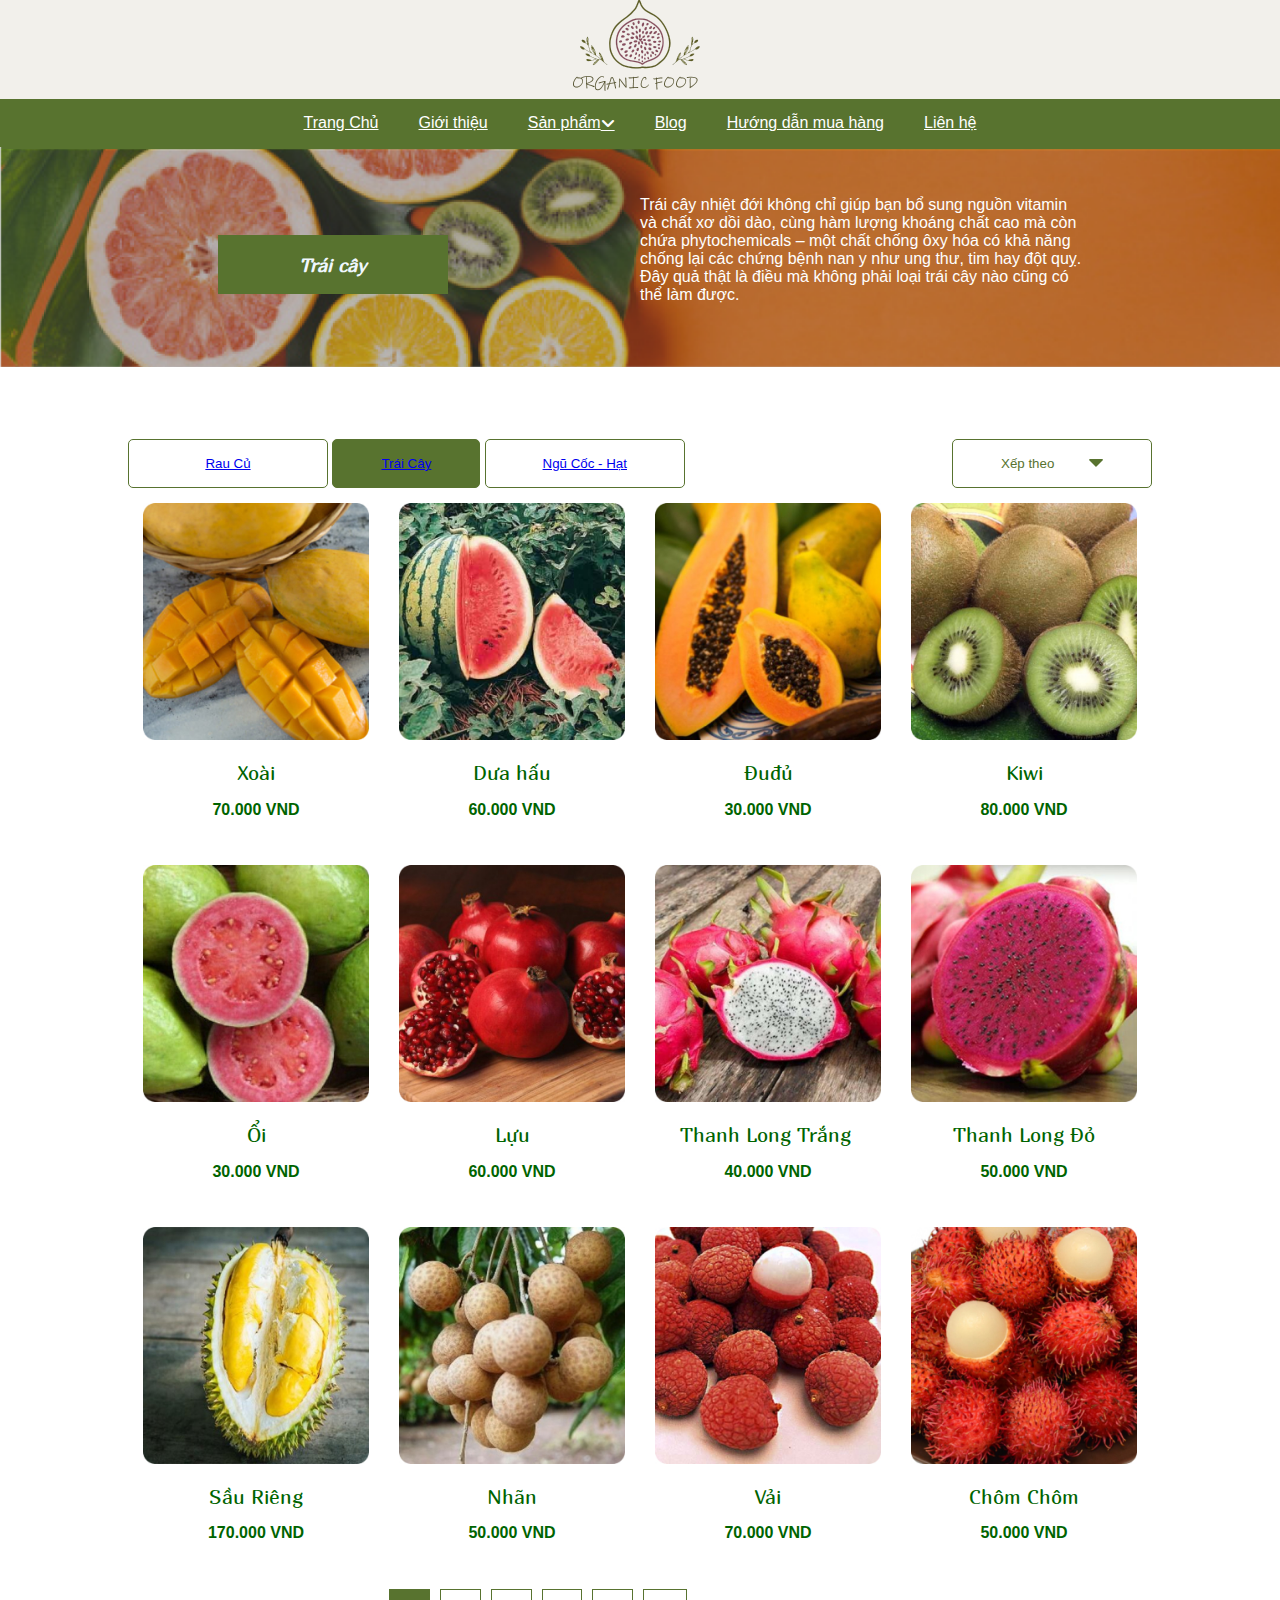
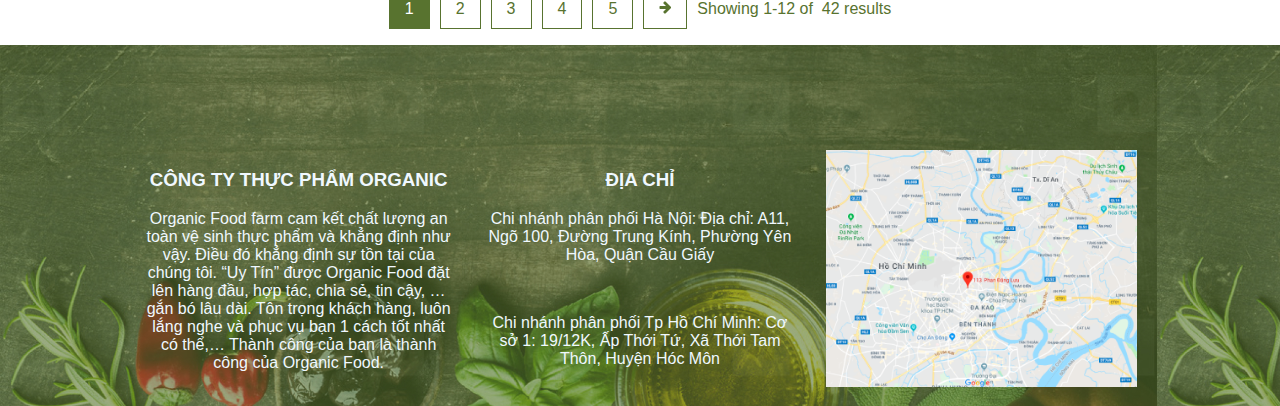
<file: traicay.html>
<!doctype html>
<html>
<head>
<meta charset="utf-8">
<title>Organic</title>
<link rel="stylesheet" href="css/main.css">
<link rel="stylesheet" href="css/all.css">
<link href="css/owl.carousel.css" rel="stylesheet" type="text/css" >
<link href="css/owl.theme.default.css" rel="stylesheet" type="text/css" >
</head>
<body>
<div class="main">
<header>
  <div class="logo text-center"><img src="img/Untitled-1.png" alt="" ></div>
  <nav>
    <button type="button" class="btn-toggle" > <i class="fa-solid fa-bars"></i></button>
  </nav>
  <div class="header">
    <nav class="menu">
      <ul>
        <li><a href="index.html">Trang Chủ</a></li>
        <li><a href="tranggioithieu.html">Giới thiệu</a></li>
        <li> <a href="#" id="dropdown-btn" class="d-flex justify-content-between align-items-center">Sản phẩm <i class="fa-solid fa-angle-down"></i></a>
          <ul id="dropdown-menu">
            <li> <a href="traicay.html"> Trái Cây</a> <a href="raucu.html">Rau củ</a> <a href="ngucoc.html">Ngũ cốc- Hạt</a> </li>
          </ul>
        </li>
        <li><a href="blog-html">Blog</a></li>
        <li><a href="huong-dan.html">Hướng dẫn mua hàng</a></li>
        <li><a href="lien-he.html">Liên hệ</a></li>
      </ul>
    </nav>
  </div>
</header>
<div class="banner item"> <img src="img/banner 3.png" alt="" class="img-100 ">
  <div class="banner-khung">
    <h3 class="fontbaybay1"><em>Trái cây</em></h3>
  </div>
  <div class="banner-caption">
    <p>Trái cây nhiệt đới không chỉ giúp bạn bổ sung nguồn vitamin và chất xơ dồi dào, cùng hàm lượng khoáng chất cao mà còn chứa phytochemicals – một chất chống ôxy hóa có khả năng chống lại các chứng bệnh nan y như ung thư, tim hay đột quỵ. Đây quả thật là điều mà không phải loại trái cây nào cũng có thể làm được.</p>
  </div>
</div>
	<br><br><br><br>
	<div class="container">
	<div class="product">
        <div><button class="btn-two"><a href="raucu.html">Rau Củ</a></button>
          
			<button class="btn"><a href="traicay.html">Trái Cây</a></button>
			<button class="btn-two"><a href="ngucoc.html">Ngũ Cốc - Hạt</a></button>
        </div>
        <div>
          <button class="btn-two btn-end "> <span> Xếp theo</span> <img src="img/.png" alt=""> </button>
        </div>
      </div>
      <div class="row">
		  <div class="row justify-content-around align-items-center" >
			  <div class="col-12 col-md-3 card-blog-img">
     <img src="img/xoai.jpg" alt="" class="img-100">
          <h2 align="center" class="chu-sp">Xoài</h2>
          <p align="center" class="textxanh"><strong>70.000 VND</strong></p>
        <div class="content-blog">
				<p class="icon-blog">				
					<a href="#"><i class="fa-solid fa-heart fa-2x "></i></a><br>
					<a href="#"><i class="fa-solid fa-cart-shopping fa-2x"></i></a>
				</p></div></div>
			  <div class="col-12 col-md-3 card-blog-img"><img src="img/51LLV34EhtL.jpg" alt="" class="img-100">
          <h2 align="center" class="chu-sp">Dưa hấu</h2>
          <p align="center" class="textxanh"><strong>60.000 VND</strong></p>
        <div class="content-blog">
				<p class="icon-blog">				
					<a href="#"><i class="fa-solid fa-heart fa-2x "></i></a><br>
					<a href="#"><i class="fa-solid fa-cart-shopping fa-2x"></i></a>
				</p></div></div>
        <div class="col-12 col-md-3 card-blog-img"><img src="img/dudu.jpg"  alt="" class="img-100">
          <h2 align="center" class="chu-sp">Đuđủ</h2>
          <p align="center" class="textxanh"><strong>30.000 VND</strong></p>
        <div class="content-blog">
				<p class="icon-blog">				
					<a href="#"><i class="fa-solid fa-heart fa-2x "></i></a><br>
					<a href="#"><i class="fa-solid fa-cart-shopping fa-2x"></i></a>
			</p></div></div>
         <div class="col-12 col-md-3 card-blog-img"><img src="img/kiwi.jpg" alt="" class="img-100">
          <h2 align="center" class="chu-sp">Kiwi</h2>
          <p align="center" class="textxanh"><strong>80.000 VND</strong></p>
        <div class="content-blog">
				<p class="icon-blog">				
					<a href="#"><i class="fa-solid fa-heart fa-2x "></i></a><br>
					<a href="#"><i class="fa-solid fa-cart-shopping fa-2x"></i></a>
				</p></div></div>
     <div class="row">
		  <div class="row justify-content-around align-items-center" >
			  <div class="col-12 col-md-3 card-blog-img">
				  <img src="img/oi.jpg" alt="" class="img-100">
          <h2 align="center" class="chu-sp" >Ổi</h2>
          <p align="center" class="textxanh"><strong>30.000 VND</strong></p>
       <div class="content-blog">
				<p class="icon-blog">				
					<a href="#"><i class="fa-solid fa-heart fa-2x "></i></a><br>
					<a href="#"><i class="fa-solid fa-cart-shopping fa-2x"></i></a>
				</p></div></div>
        <div class="col-12 col-md-3 card-blog-img"><img src="img/luu1.jpg" alt="" class="img-100">
          <h2 align="center" class="chu-sp" >Lựu</h2>
          <p align="center" class="textxanh"><strong>60.000 VND</strong></p>
        <div class="content-blog">
				<p class="icon-blog">				
					<a href="#"><i class="fa-solid fa-heart fa-2x "></i></a><br>
					<a href="#"><i class="fa-solid fa-cart-shopping fa-2x"></i></a>
				</p></div></div>
        <div class="col-12 col-md-3 card-blog-img"><img src="img/thanhlong.jpg" alt="" class="img-100">
          <h2 align="center" class="chu-sp" >Thanh Long Trắng&nbsp;</h2>
          <p align="center" class="textxanh"><strong>40.000 VND</strong></p>
         <div class="content-blog">
				<p class="icon-blog">				
					<a href="#"><i class="fa-solid fa-heart fa-2x "></i></a><br>
					<a href="#"><i class="fa-solid fa-cart-shopping fa-2x"></i></a>
				</p></div></div>
        <div class="col-12 col-md-3 card-blog-img"><img src="img/thanhlongdo.jpg" alt="" class="img-100">
          <h2 align="center" class="chu-sp" >Thanh Long Đỏ</h2>
          <p align="center" class="textxanh"><strong>50.000 VND</strong></p>
        <div class="content-blog">
				<p class="icon-blog">				
					<a href="#"><i class="fa-solid fa-heart fa-2x "></i></a><br>
					<a href="#"><i class="fa-solid fa-cart-shopping fa-2x"></i></a>
				</p></div></div></div></div>
		  <div class="row">
		  <div class="row justify-content-around align-items-center" >
			  <div class="col-12 col-md-3 card-blog-img">
				  <img src="img/sảuieng.jpg" alt="" class="img-100">
          <h2 align="center" class="chu-sp" >Sầu Riêng</h2>
          <p align="center" class="textxanh"><strong>170.000 VND</strong></p>
       <div class="content-blog">
				<p class="icon-blog">				
					<a href="#"><i class="fa-solid fa-heart fa-2x "></i></a><br>
					<a href="#"><i class="fa-solid fa-cart-shopping fa-2x"></i></a>
				</p></div></div>
        <div class="col-12 col-md-3 card-blog-img"><img src="img/quả nhãn tiêu da bò.jpg" alt="" class="img-100">
          <h2 align="center" class="chu-sp" >Nhãn</h2>
          <p align="center" class="textxanh"><strong>50.000 VND</strong></p>
        <div class="content-blog">
				<p class="icon-blog">				
					<a href="#"><i class="fa-solid fa-heart fa-2x "></i></a><br>
					<a href="#"><i class="fa-solid fa-cart-shopping fa-2x"></i></a>
				</p></div></div>
        <div class="col-12 col-md-3 card-blog-img"><img src="img/vai.jpg" alt="" class="img-100">
          <h2 align="center" class="chu-sp" >Vải</h2>
          <p align="center" class="textxanh"><strong>70.000 VND</strong></p>
         <div class="content-blog">
				<p class="icon-blog">				
					<a href="#"><i class="fa-solid fa-heart fa-2x "></i></a><br>
					<a href="#"><i class="fa-solid fa-cart-shopping fa-2x"></i></a>
				</p></div></div>
        <div class="col-12 col-md-3 card-blog-img"><img src="img/chom-chom-thai_400x400.jpg" alt="" class="img-100">
          <h2 align="center" class="chu-sp" >Chôm Chôm</h2>
          <p align="center" class="textxanh"><strong>50.000 VND</strong></p>
        <div class="content-blog">
				<p class="icon-blog">				
					<a href="#"><i class="fa-solid fa-heart fa-2x "></i></a><br>
					<a href="#"><i class="fa-solid fa-cart-shopping fa-2x"></i></a>
				</p></div></div></div></div>
      <div class="product">
        <div class="numberpage">
          <p class="onepage">1</p>
          <p>2</p>
          <p>3</p>
          <p>4</p>
          <p>5</p>
          <p> <img src="img/.png" alt=""> </p>
        </div>
        <div class="showing">
          <p>Showing 1-12 of&nbsp; 42 results</p>
        </div>
      </div>
    </div></div></div>
	 <script src="js/jquery.min.js"></script> 
  <script src="js/owl.carousel.min.js"></script> 
  <script src="js/custom.js"></script> 
</div>
	</body>
<footer>
	 <div class="container">
    <div class="row">
		 <div class="col-12 col-md-4 col-lg-4 mt2">
			 <h3 class="text-footer">CÔNG TY THỰC PHẨM ORGANIC</h3>
			 <p class="text-footer">Organic Food farm cam kết chất lượng an toàn vệ sinh thực phẩm và khẳng định như vậy. Điều đó khẳng định sự tồn tại của chúng tôi. “Uy Tín” được Organic Food đặt lên hàng đầu, hợp tác, chia sẻ, tin cậy, … gắn bó lâu dài. Tôn trọng khách hàng, luôn lắng nghe và phục vụ bạn 1 cách tốt nhất có thể,… Thành công của bạn là thành công của Organic Food.
			 </p></div>
		<div class="col-12 col-md-4 col-lg-4 mt2">
			 <h3 class="text-footer">ĐỊA CHỈ</h3>
			 <p class="text-footer">Chi nhánh phân phối Hà Nội:
Địa chỉ: A11, Ngõ 100, Đường Trung Kính, Phường Yên Hòa, Quận Cầu Giấy
<br></p><br>

<p class="text-footer">Chi nhánh phân phối Tp Hồ Chí Minh:
Cơ sở 1: 19/12K, Ấp Thới Tứ, Xã Thới Tam Thôn, Huyện Hóc Môn</p>
	  </div>
		<div class="col-12 col-md-4 col-lg-4 mt2">
			<img src="img/image.png" alt="" class="img-100"></div>
	   </div></div>
</footer>
</html>
</file>
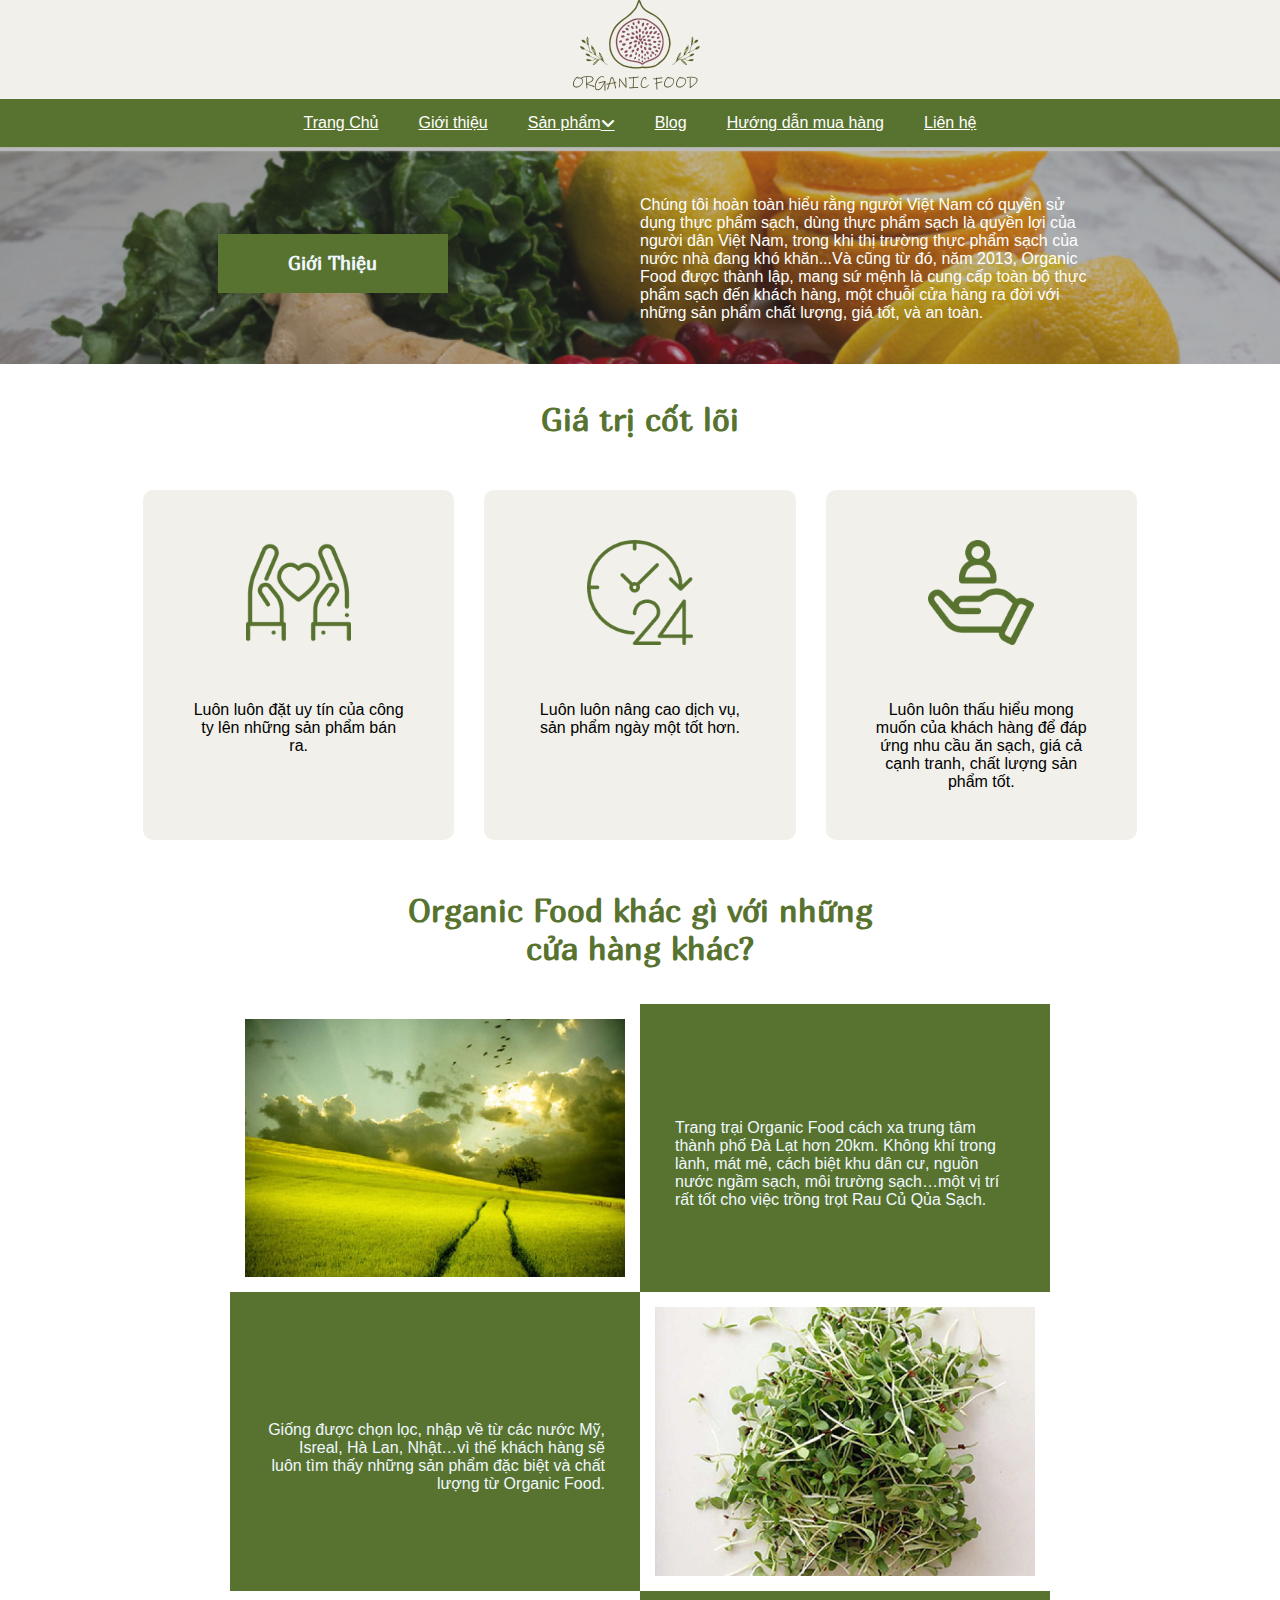
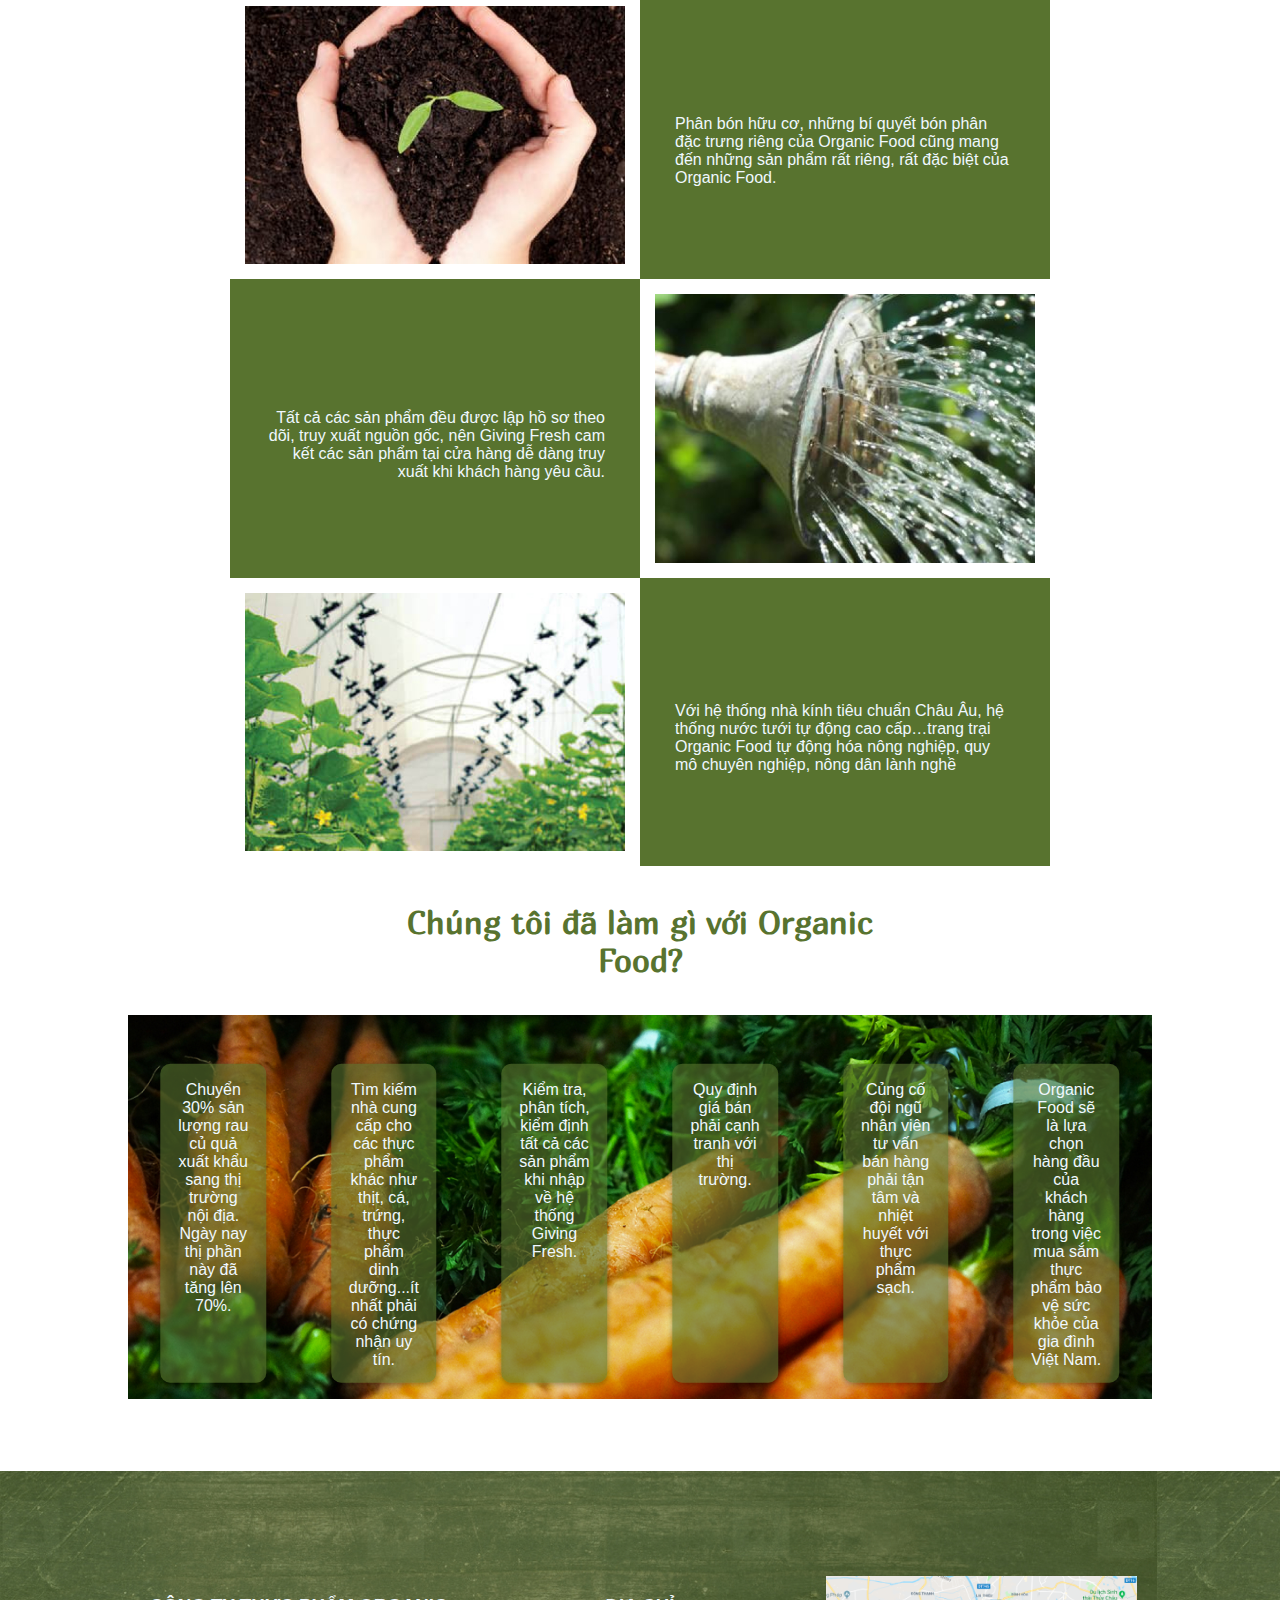
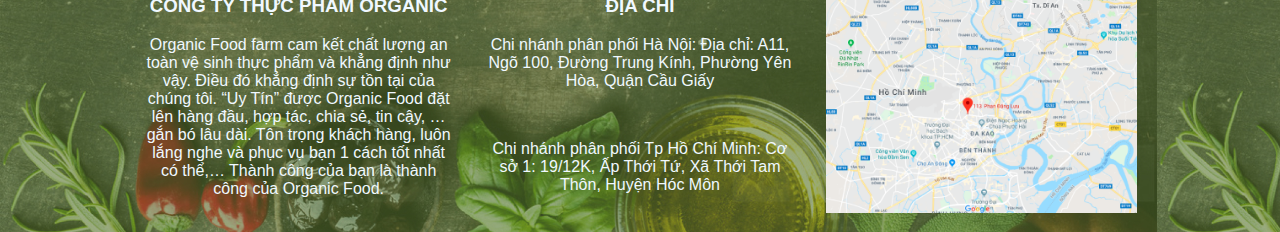
<file: tranggioithieu.html>
<!doctype html>
<html>
<head>
<meta charset="utf-8">
<title>Organic</title>
<link rel="stylesheet" href="css/main.css">
<link rel="stylesheet" href="css/all.css">
<link href="css/owl.carousel.css" rel="stylesheet" type="text/css" >
<link href="css/owl.theme.default.css" rel="stylesheet" type="text/css" >
</head>
<body>
<div class="main">
<header>
  <div class="logo text-center"><img src="img/Untitled-1.png" alt="" ></div>
  <nav>
    <button type="button" class="btn-toggle" > <i class="fa-solid fa-bars"></i></button>
  </nav>
  <div class="header">
    <nav class="menu">
      <ul>
        <li><a href="index.html">Trang Chủ</a></li>
        <li><a href="tranggioithieu.html">Giới thiệu</a></li>
        <li> <a href="#" id="dropdown-btn" class="d-flex justify-content-between align-items-center">Sản phẩm <i class="fa-solid fa-angle-down"></i></a>
          <ul id="dropdown-menu">
            <li> <a href="traicay.html"> Trái Cây</a> <a href="raucu.html">Rau củ</a> <a href="ngucoc.html">Ngũ cốc- Hạt</a> </li>
          </ul>
        </li>
        <li><a href="blog-html">Blog</a></li>
        <li><a href="huong-dan.html">Hướng dẫn mua hàng</a></li>
        <li><a href="lien-he.html">Liên hệ</a></li>
      </ul>
    </nav>
  </div>
</header>
<div class="banner item"> <img src="img/banner1.png" alt="" class="img-100 ">
  <div class="banner-khung">
    <h3 class="fontbaybay1">Giới Thiệu</h3>
  </div>
  <div class="banner-caption">
    <p>Chúng tôi hoàn toàn hiểu rằng người Việt Nam có quyền sử dụng thực phẩm sạch, dùng thực phẩm sạch là quyền lợi của người dân Việt Nam, trong khi thị trường thực phẩm sạch của nước nhà đang khó khăn...Và cũng từ đó, năm 2013, Organic Food được thành lập, mang sứ mệnh là cung cấp toàn bộ thực phẩm sạch đến khách hàng, một chuỗi cửa hàng ra đời với những sản phẩm chất lượng, giá tốt, và an toàn.</p>
  </div>
</div>
<div class="container">
<div class="row justify-content-center text-center" >
  <div class="col-12 col-md-6 col-lg6">
    <h1 align="center" class="fontbaybay" >Giá trị cốt lõi</h1>
  </div>
</div>
<div class="row">
<div class="col-12 col-md-4 col-lg-4">
  <div class="values"> <img src="img/respect.png" alt="" class="img-50"> <br>
    <br>
    <br>
    <p>Luôn luôn đặt uy tín của công ty lên những sản phẩm bán ra.</p>
  </div>
</div>
<div class="col-12 col-md-4 col-lg-4">
  <div class="values"> 
	  <img src="img/24-hours.png" alt="" class="img-50"> <br>
    <br>
    <br>
    <p>Luôn luôn nâng cao dịch vụ, sản phẩm ngày một tốt hơn.</p>
  </div>
</div>
<div class="col-12 col-md-4 col-lg-4">
  <div class="values"> <img src="img/customer.png" alt="" class="img-50"> <br>
    <br>
    <br>
    <p>Luôn luôn thấu hiểu mong muốn của khách hàng để đáp ứng nhu cầu ăn sạch, giá cả cạnh tranh, chất lượng sản phẩm tốt.</p>
  </div>
	</div></div>
	<div class="row justify-content-center text-center" >
  <div class="col-12 col-md-6 col-lg6">
    <h1 align="center" class="fontbaybay" >Organic Food khác gì với những cửa hàng khác?</h1>
  </div></div>
	<div class="container">
        <div class="row">
            <div class="col-12 col-md-6 col-lg6 " >
       <img src="img/dong-que-2.jpg" alt="" class="anhdongque">
            </div>
            <div class="col-6 col-md-6 col-lg6 " style="background-color: #58732F;">
			<p  class="gt2 " >Trang trại Organic Food cách xa trung tâm thành phố Đà Lạt hơn 20km. Không khí trong lành, mát mẻ, cách biệt khu dân cư, nguồn nước ngầm sạch, môi trường sạch…một vị trí rất tốt cho việc trồng trọt Rau Củ Qủa Sạch.</p></div>
      </div>
        <div class="row">
            
            <div class="col-6 col-md-6 col-lg6 " style="background-color: #58732F;">
			<p  class="gt1 " >Giống được chọn lọc, nhập về từ các nước Mỹ, Isreal, Hà Lan, Nhật…vì thế khách hàng sẽ luôn tìm thấy những sản phẩm đặc biệt và chất lượng từ Organic Food.</p></div>
			<div class="col-12 col-md-6 col-lg6 " >
       <img src="img/micro-pousse-luzerne-alfalfa.jpg" alt="" class="anhdongque">
            </div>
      </div>
		  <div class="row">
            <div class="col-12 col-md-6 col-lg6 " >
       <img src="img/bonphan.jpg" alt="" class="anhdongque">
            </div>
            <div class="col-6 col-md-6 col-lg6 " style="background-color: #58732F;">
			<p  class="gt2 " >Phân bón hữu cơ, những bí quyết bón phân đặc trưng riêng của Organic Food cũng mang đến những sản phẩm rất riêng, rất đặc biệt của Organic Food.</p>
            </div></div>
        <div class="row">
            <div class="col-6 col-md-6 col-lg6 " style="background-color: #58732F;">
			<p  class="gt1 " >Tất cả các sản phẩm đều được lập hồ sơ theo dõi, truy xuất nguồn gốc, nên Giving Fresh cam kết các sản phẩm tại cửa hàng dễ dàng truy xuất khi khách hàng yêu cầu.</p>
            </div>
			<div class="col-12 col-md-6 col-lg6 " >
       <img src="img/tuoicay.jpg" alt="" class="anhdongque">
            </div>
      </div>
		<div class="row">
            <div class="col-12 col-md-6 col-lg6 " >
       <img src="img/nhakinh.jpg" alt="" class="anhdongque">
            </div>
            <div class="col-6 col-md-6 col-lg6 " style="background-color: #58732F;">
			<p  class="gt2 " >Với hệ thống nhà kính tiêu chuẩn Châu Âu, hệ thống nước tưới tự động cao cấp…trang trại Organic Food tự động hóa nông nghiệp, quy mô chuyên nghiệp, nông dân lành nghề</p>
            </div></div>
    </div>
			<div class="row justify-content-center text-center" >
  <div class="col-12 col-md-6 col-lg6">
    <h1 align="center" class="fontbaybay" >Chúng tôi đã làm gì với Organic Food?</h1>
  </div></div>
	<div class="nengt">
		<div class="row">
		<div class="col-6 col-md-2 col-lg2">
		  <p class="card-nengt"> Chuyển 30% sản lượng rau củ quả xuất khẩu sang thị trường nội địa. Ngày nay thị phần này đã tăng lên 70%.</p></div>
			<div class="col-6 col-md-2 col-lg2">
			<p class="card-nengt"> Tìm kiếm nhà cung cấp cho các thực phẩm khác như thịt, cá, trứng, thực phẩm dinh dưỡng...ít nhất phải có chứng nhận uy tín.</p></div>
			<div class="col-6 col-md-2 col-lg2">
			<p class="card-nengt"> Kiểm tra, phân tích, kiểm định tất cả các sản phẩm khi nhập về hệ thống Giving Fresh.</p></div>
			<div class="col-6 col-md-2 col-lg2">
			<p class="card-nengt"> Quy định giá bán phải cạnh tranh với thị trường.</p></div>
			<div class="col-6 col-md-2 col-lg2">
			<p class="card-nengt"> Củng cố đội ngũ nhân viên tư vấn bán hàng phải tận tâm và nhiệt huyết với thực phẩm sạch.</p></div>
			<div class="col-6 col-md-2 col-lg2">
			<p class="card-nengt"> Organic Food sẽ là lựa chọn hàng đầu của khách hàng trong việc mua sắm thực phẩm bảo vệ sức khỏe của gia đình Việt Nam.</p></div>
		</div></div>
	</div>
<script src="js/jquery.min.js"></script> 
<script src="js/owl.carousel.min.js"></script> 
<script src="js/custom.js"></script>
	</div></body>
<br><br><br><br>
<footer>
	 <div class="container">
    <div class="row">
		 <div class="col-12 col-md-4 col-lg-4 mt2">
			 <h3 class="text-footer">CÔNG TY THỰC PHẨM ORGANIC</h3>
			 <p class="text-footer">Organic Food farm cam kết chất lượng an toàn vệ sinh thực phẩm và khẳng định như vậy. Điều đó khẳng định sự tồn tại của chúng tôi. “Uy Tín” được Organic Food đặt lên hàng đầu, hợp tác, chia sẻ, tin cậy, … gắn bó lâu dài. Tôn trọng khách hàng, luôn lắng nghe và phục vụ bạn 1 cách tốt nhất có thể,… Thành công của bạn là thành công của Organic Food.
			 </p></div>
		<div class="col-12 col-md-4 col-lg-4 mt2">
			 <h3 class="text-footer">ĐỊA CHỈ</h3>
			 <p class="text-footer">Chi nhánh phân phối Hà Nội:
Địa chỉ: A11, Ngõ 100, Đường Trung Kính, Phường Yên Hòa, Quận Cầu Giấy
<br></p><br>

<p class="text-footer">Chi nhánh phân phối Tp Hồ Chí Minh:
Cơ sở 1: 19/12K, Ấp Thới Tứ, Xã Thới Tam Thôn, Huyện Hóc Môn</p>
			 </div>
		<div class="col-12 col-md-4 col-lg-4 mt2">
			<img src="img/image.png" alt="" class="img-100"></div>
		 </div></div>
		 </footer>
</html>
</file>
<file: css/main.css>
@charset "utf-8";
/* CSS Document */
@import url('https://fonts.googleapis.com/css2?family=Darker+Grotesque:wght@300..900&family=Marmelad&display=swap');
*{
	box-sizing: border-box
}
.row
{
	display: flex;
	flex-wrap: wrap
}
.col-1 {width: 8.33%; }
.col-2 {width: 16.66%; }
.col-3 {width: 25%;}
.col-4 {width: 33.33%;}
.col-5 {width: 41.66%;}
.col-6 {width: 50%;}
.col-7 {width: 58.33%;}
.col-8 {width: 66.66%;}
.col-9 {width: 75%;}
.col-10 {width: 83.33%;}
.col-11 {width: 91.66%;}
.col-12 {width: 100%;}
[class*="col-"]
{
	padding: 15px;
	
}
/*--------------- chia cot cho tablet - ipad-------*/
@media (min-width:600px)
		{
		.col-md-1 {width: 8.33%; }
		.col-md-2 {width: 16.66%; }
		.col-md-3 {width: 25%;}
		.col-md-4 {width: 33.33%;}
		.col-md-5 {width: 41.66%;}
		.col-md-6 {width: 50%;}
		.col-md-7 {width: 58.33%;}
		.col-md-8 {width: 66.66%;}
		.col-md-9 {width: 75%;}
		.col-md-10 {width: 83.33%;}
		.col-md-11 {width: 91.66%;}
		.col-md-12 {width: 100%;}
		}
@media (min-width:1000px)
		{
		.col-lg-1 {width: 8.33%; }
		.col-lg-2 {width: 16.66%; }
		.col-lg-3 {width: 25%;}
		.col-lg-4 {width: 33.33%;}
		.col-lg-5 {width: 41.66%;}
		.col-lg-6 {width: 50%;}
		.col-lg-7 {width: 58.33%;}
		.col-lg-8 {width: 66.66%;}
		.col-lg-9 {width: 75%;}
		.col-lg-10 {width: 83.33%;}
		.col-lg-11 {width: 91.66%;}
		.col-lg-12 {width: 100%;}
		}
.d-flex{ 
    display: flex;
    flex-wrap: wrap
}

/* chia tach theo chieu ngang*/
.justify-content-center{ justify-content: center}
.justify-content-between{ justify-content:space-between}
.justify-content-start{ justify-content:flex-start}
.justify-content-end{ justify-content: flex-end}
.justify-content-around{ justify-content: space-around}
/*chia cach theo chieu doc ..*/		
.align-items-center{ align-items: center}
.align-items-end{ align-items: flex-end}
.align-items-start{ align-items:flex-start}
.align-items-stretch{ align-items:stretch}
/*--- huong di cua cac item trong flex*/
.flex-row{ flex-direction: row}
.flex-row-reverse{ flex-direction: row-reverse}
.flex-column{ flex-direction:column}
.flex-column-reverse{ flex-direction:column-reverse}


body{
    font-family: Arial, Helvetica, sans-serif;
	margin: 0px;
}

.container
{
	width: 80%;
	margin: auto;
}

.logo {
    background-color: #F2F0EB;
    text-align: center;
}

.header {
    display: flex;
    background-color: #58732F;
    justify-content: center; 
    align-items: center;
    position: relative; 
}

.icon{
    display: flex;
    padding: 12px;
    
}

.icon-img{
    width: 24px;
    height: 24px;
}


.iconcenter {
    position: relative;
    bottom: 270px;
	left: 5px;
    text-align: center;
}

.iconcenter img{
    display: block;
    margin: 24px auto;
}

.icon-blog a:hover
{ 
	box-shadow: 0 0 15px rgba(0,0,0,0.4)
}
.card-blog-img
{
	position: relative;
	perspective: 500px
}
.card-blog-img .content-blog
{
	position: absolute; 
	width: 80%; height: 80%;
	left: 10%; top:10%;
	background: rgba(0,0,0,0.4);
	color: #fff;
	display: flex;
	flex-direction: column;	
	justify-content: center;
	align-items: center;
	transition: all 1s;
	transform: scale(0) rotateX(180deg) rotateY(-180deg);
/*	transform-style: preserve-3d*/
}
.card-blog-img:hover > .content-blog
{
		transform:scale(1) rotateX(0deg) rotateY(0)
}
.content{
    margin-bottom: 50px;
}

.content{
    position: absolute;
	width: 70%;
    left: 20%;
    top: 0%;
    color: #ffff;
	}
.next{
    position: absolute;
    right: 40px;
    top: 250px;
}

.fontbaybay {
  font-family: "Marmelad", sans-serif;
  color: #58732F
}
.img-50{
	width: 50%;
  height: auto
}
.img-100 {
  width: 100%;
  height: auto
}
.trai-cay {
	margin: auto;
    width: 80%; 
  background-color: #F2711C;
  color: white;
  text-align: center;
  padding: 15px;
  border-radius: 10px;
  box-shadow: 2px 2px 5px rgba(0, 0, 0, 0.3);
  font-size: 20px;
}
.Rau-Cu-Ngu_Coc {
	margin: auto;
    width: 80%;
  background-color: darkgreen;
  color: white;
  text-align: center;
  padding: 15px;
  border-radius: 10px;
  box-shadow: 2px 2px 5px rgba(0, 0, 0, 0.3);
  font-size: 20px;
}
.hold-on p{
    position: relative;
    bottom: 30px;
}
.textxanh{color: darkgreen}
.nenxam {
    background-color: rgba(229,229,229,0.85);
    background-size: 200px 100px; 
}

.text-center{
	text-align: center
}
.text-end{
	 text-align: right}
.text-start{ text-align: left}

a:hover{color:blue}
nav{position: relative}
.btn-toggle{
	position: absolute;
	top: -40px;
	right:2px;
	width: 35px;
	height: 34px;
	font-size: 20px;
	color: #4B4B4B;
}
.icon-blog a
{
	background: white;
	display: inline-block;
	width: 70px; height: 70px;
	border-radius: 50%;
	text-align: center;
	line-height: 80px;
	color: #333;
	margin: 5px
}
.icon-blog a:hover
{ 
	box-shadow: 0 0 15px rgba(0,0,0,0.4)
}
.card-blog-img
{
	position: relative;
	perspective: 500px
}
.card-blog-img .content-blog
{
	position: absolute; 
	width: 80%; height: 80%;
	left: 10%; top:10%;
	background: rgba(0,0,0,0.4);
	color: #fff;
	display: flex;
	flex-direction: column;	
	justify-content: center;
	align-items: center;
	transition: all 1s;
	transform: scale(0) rotateX(180deg) rotateY(-180deg);
/*	transform-style: preserve-3d*/
}
.card-blog-img:hover > .content-blog
{
		transform:scale(1) rotateX(0deg) rotateY(0)
}

.banner{
	display: flex;
	position: relative;
	overflow: hidden
}
.banner-khung{
	background-color: #58732F;
	position: absolute;
	right: 65%; top: 40%;
	width:18%;
	
}
.banner-caption
{
	position: absolute;
	width: 35%;
	left: 50%; top: 15%;
	color: #fff
}

@media (max-width:900px)
{
	.banner .img-100
	{
		width: 150%;
		height: auto;
		margin-left: -150px
	}
	.banner-caption{	
		width: 70%;
		left: 25%; top: 5%; 
	}
}
@media (max-width:600px)
{
	.banner
	{
		width: 100%;
		height: 100%;
	}
	.banner .img-100
	{
		width: 300%;
		height: auto;
		margin-left: -200px
	}

}
nav{ 
	background: #58732F;
	position: relative;


}
nav .btn-toggle
{
	position: absolute;
	top: -40px;
	right: 2px;
	width: 35px; 
	height: 32px;
	font-size: 18px;
	color: #4B4B4B
}
nav ul
{ 
	list-style: none;
	margin: 0;
	padding: 0
}
nav ul li
{
	position: relative
}
nav ul li a
{
	display: block;
	padding: 5px 20px;
	border-bottom: 1px dashed #77964A;
	color: #fff;
	transition: all 0.5s
}
nav ul li a:hover
{
	color: #3AEB05;
	padding-left: 30px
}
#menu{ display: none}
#dropdown-menu{
	padding-left: 10px;
	background-color: rgba(161,195,109,0.86);
	display: none
}

@media (min-width:900px)
{
	#menu{ display: block !important}
	.btn-toggle{ display: none}
	nav ul
	{ 
		display: flex;
		justify-content: center;
		padding: 10px
	}
	nav ul li a {
		border-bottom: none
	}
	#dropdown-menu{
		position: absolute;
		left: 0;
		top:140%;
		z-index: 999;
		flex-direction: column;
		padding: 5px 10px;
		width: 200px;
	}	
	#dropdown-menu li{
		border-bottom: 1px solid rgba(255,255,255,0.4)
	}
}


.product{

    display: flex;
    justify-content: space-between;
}
.btn{
    padding: 16px 48px;
    border-radius: 5px;
    border: #58732F 1px solid;
   
    background-color: #58732F;
    color: white;
}
.btn-two{
    padding: 16px 48px;
    border-radius: 5px;
    border: #58732F 1px solid;
    width: 200px;
    background-color: transparent;
    color: #58732F;
}

.btn-end{
    display: flex;
    align-items: center;
}

.btn-two span {
    margin-right: auto; /* Đẩy span sang trái */
}

.btn-two img {
    margin-left: auto; /* Đẩy img sang phải */
}
.chu-sp {
	font-family: "Marmelad", serif;
  font-weight: 100;
  font-style: normal;
	font-size: 20px;
	color: darkgreen;
}
.textdo{
	color: crimson
}
.showing{
	align-self: center;
}
.showing p{
    color: #58732F;
}
.numberpage{
	display: flex;
}

.numberpage p {
	padding: 10px 15px;
	border:  1px solid #58732F;
	margin-right: 10px;
	color: #58732F;
}

.onepage{
	background-color: #58732F;
	color: white !important;
}
.text-trang{
	color: aliceblue;
	margin: auto;
}
.content-trang{
      color: white;
      font-size: 13px;
      margin: auto;
      position: relative;
      text-align: center;
}
.botron{
	border-radius: 10px;
	max-width: 500px;

}
.dau-ngoac-kep-phai{
	color: white;
	font-size: 50px;
}
.dau-ngoac-kep-phai span {
	position: absolute;
    top: 15px;
    left: 20px;
}
.dau-ngoac-kep-trai{
	color: white;
	font-size: 50px;
}
.dau-ngoac-kep-trai span {
	position: absolute;
    top: 15px;
	margin-left: auto;
}
footer{
	background-image: url("../img/aaaaa.png");
	background-size: contain;
	
}
.text-footer{
	text-align: center;
	color: aliceblue;
}
.mt2{
		margin-top: 90px;
}
.fontbaybay1 {
  font-family: "Marmelad", sans-serif;
	color: aliceblue;
	text-align: center;
}
.values {
  text-align: center;
  padding: 50px;
  background-color: #F2F0EB;
  border-radius: 10px;
  display: inline-block;
  height: 350px;
	
}

.value {
  display: inline-block;
  text-align: center;
  width: 30%; 
  padding: 20px;
  border-radius: 10px;
  box-shadow: 0px 2px 5px rgba(0, 0, 0, 0.1); 
 
}
.contain gt2{
	display: flex;
  justify-content: center;
}
.gt2{
position: relative;
  top: 50%;
  left: 50%;
  transform: translate(-50%, -50%);   
  text-align: left;
  padding: 20px;
  color: aliceblue;
}
.gt1{ 
	text-align: right; 
	padding: 20px;
	color: aliceblue;
position: relative;
  top: 50%;
  left: 50%;
  transform: translate(-50%, -50%); 
}
.anhdongque{
 width: 100%;
  height: 100%;
  object-fit: fill;
}
.nengt{
	background-image: url("../img/slider_carrot.jpg");
	background-size: cover;
	background-repeat: no-repeat;
}
.card-nengt{
	color: aliceblue;
	text-align: center;
	height: 90%;
	 width: 75%; 
  max-width: 400px;
  background-color: rgba(88,115,47,0.61); /* Nền trắng trong suốt */
  padding: 17px;
  border-radius: 10px;
  box-shadow: 0 2px 5px rgba(0, 0, 0, 0.3);
  position: relative;
  top: 50%;
  left: 50%;
  transform: translate(-50%, -50%); 
}
</file>
